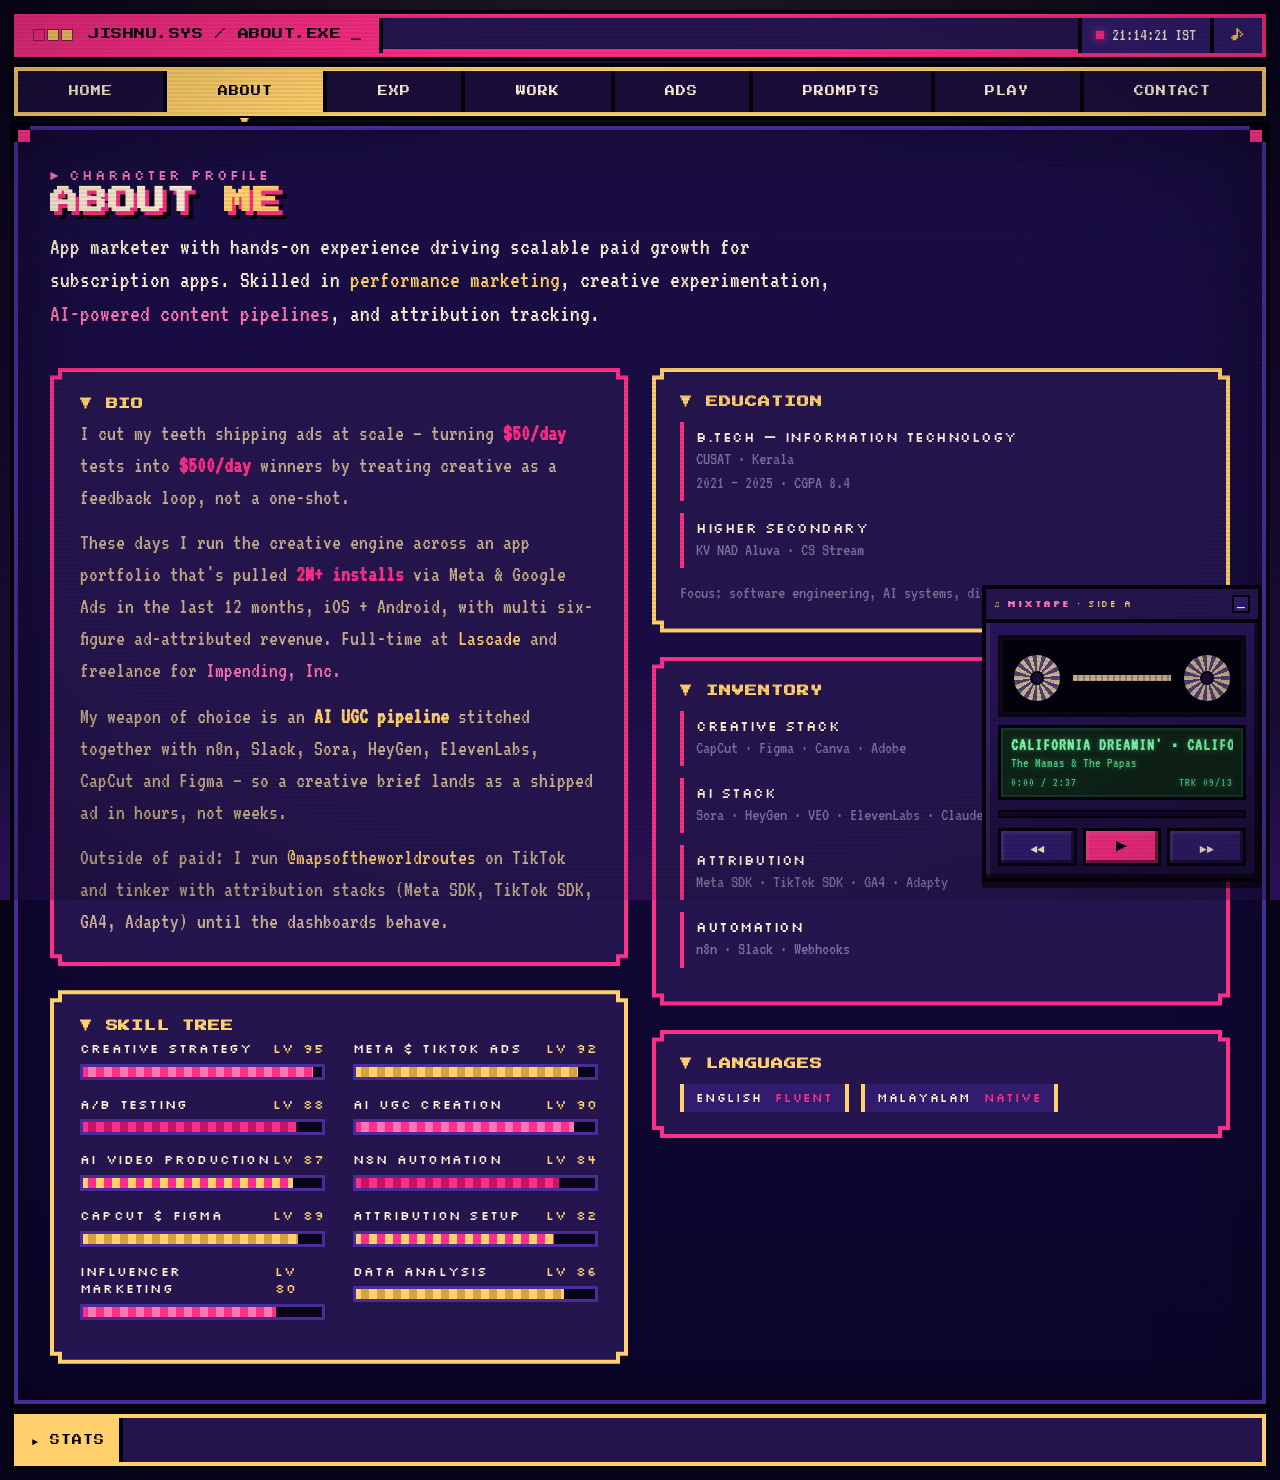
<file: about.html>
<!DOCTYPE html>
<html lang="en">
<head>
  <meta charset="UTF-8" />
  <meta name="viewport" content="width=device-width, initial-scale=1.0" />
  <title>JISHNU.SYS — Character Profile</title>
  <link rel="preconnect" href="https://fonts.googleapis.com" />
  <link rel="preconnect" href="https://fonts.gstatic.com" crossorigin />
  <link href="https://fonts.googleapis.com/css2?family=Press+Start+2P&family=VT323&family=Silkscreen:wght@400;700&display=swap" rel="stylesheet" />
  <link rel="icon" type="image/svg+xml" href="favicon.svg" />
  <link rel="apple-touch-icon" href="jishnudp-pixelart.png" />
  <link rel="stylesheet" href="style.css" />
</head>
<body>
  <div class="horizon"></div>

  <div class="app">
    <header class="topbar fadeup">
      <div class="topbar__title">
        <span class="dots">
          <span class="dot dot--g"></span>
          <span class="dot dot--y"></span>
          <span class="dot dot--c"></span>
        </span>
        JISHNU.SYS / ABOUT.EXE <span class="blink">_</span>
      </div>
      <div class="topbar__time">
        <span class="led"></span><span id="clock">--:--</span>
      </div>
      <button class="audio-toggle" id="audio-toggle" type="button" aria-label="Toggle audio" aria-pressed="false" title="Mute / unmute (M)">
        <span class="audio-toggle__on" aria-hidden="true">♪</span>
        <span class="audio-toggle__off" aria-hidden="true">×</span>
      </button>
      <button class="nav-toggle" id="nav-toggle" type="button" aria-label="Toggle navigation" aria-controls="primary-nav" aria-expanded="false"><span class="nav-toggle__cog" aria-hidden="true">⚙</span></button>
    </header>

    <nav class="nav fadeup fadeup--d1" id="primary-nav">
      <a href="index.html">HOME</a>
      <a href="about.html" class="is-active">ABOUT</a>
      <a href="experience.html">EXP</a>
      <a href="work.html">WORK</a>
      <a href="ads.html">ADS</a>
      <a href="templates.html">PROMPTS</a>
      <a href="play.html">PLAY</a>
      <a href="contact.html">CONTACT</a>
    </nav>

    <main class="screen fadeup fadeup--d2">
      <div class="container">

        <p class="eyebrow">► CHARACTER PROFILE</p>
        <h1 class="h-page">ABOUT <span>ME</span></h1>
        <p class="lede" style="max-width:780px; margin: 12px 0 36px;">
          App marketer with hands-on experience driving scalable paid growth for subscription
          apps. Skilled in <span style="color:var(--cyan)">performance marketing</span>,
          creative experimentation, <span style="color:var(--pink-bright)">AI-powered content pipelines</span>,
          and attribution tracking.
        </p>

        <div class="about-grid">

          <div class="about-bio fadeup fadeup--d2">
            <div class="pframe"><div class="pcard">
              <h3 class="h-card">▼ BIO</h3>
              <p class="body">
                I cut my teeth shipping ads at scale — turning <b style="color:var(--green)">$50/day</b>
                tests into <b style="color:var(--green)">$500/day</b> winners by treating creative as a
                feedback loop, not a one-shot.
              </p>
              <p class="body">
                These days I run the creative engine across an app portfolio that's pulled
                <b style="color:var(--green)">2M+ installs</b> via Meta &amp; Google Ads in the last
                12 months, iOS + Android, with multi six-figure ad-attributed revenue. Full-time at
                <span style="color:var(--cyan)">Lascade</span> and freelance for
                <span style="color:var(--pink-bright)">Impending, Inc.</span>
              </p>
              <p class="body">
                My weapon of choice is an <b style="color:var(--yellow)">AI UGC pipeline</b> stitched
                together with n8n, Slack, Sora, HeyGen, ElevenLabs, CapCut and Figma — so a creative
                brief lands as a shipped ad in hours, not weeks.
              </p>
              <p class="body">
                Outside of paid: I run <span style="color:var(--cyan)">@mapsoftheworldroutes</span> on
                TikTok and tinker with attribution stacks (Meta SDK, TikTok SDK, GA4, Adapty)
                until the dashboards behave.
              </p>
            </div></div>

            <div class="pframe pframe--cyan" style="margin-top:24px;"><div class="pcard">
              <h3 class="h-card" style="color:var(--cyan)">▼ SKILL TREE</h3>
              <div class="skills" id="skills">
                <div class="skill">
                  <div class="skill__head"><span class="skill__name">Creative Strategy</span><span class="skill__lv">LV 95</span></div>
                  <div class="skill__bar"><div class="skill__fill" data-lv="95"></div></div>
                </div>
                <div class="skill">
                  <div class="skill__head"><span class="skill__name">Meta &amp; TikTok Ads</span><span class="skill__lv">LV 92</span></div>
                  <div class="skill__bar skill__bar--cyan"><div class="skill__fill" data-lv="92"></div></div>
                </div>
                <div class="skill">
                  <div class="skill__head"><span class="skill__name">A/B Testing</span><span class="skill__lv">LV 88</span></div>
                  <div class="skill__bar skill__bar--green"><div class="skill__fill" data-lv="88"></div></div>
                </div>
                <div class="skill">
                  <div class="skill__head"><span class="skill__name">AI UGC Creation</span><span class="skill__lv">LV 90</span></div>
                  <div class="skill__bar"><div class="skill__fill" data-lv="90"></div></div>
                </div>
                <div class="skill">
                  <div class="skill__head"><span class="skill__name">AI Video Production</span><span class="skill__lv">LV 87</span></div>
                  <div class="skill__bar skill__bar--yellow"><div class="skill__fill" data-lv="87"></div></div>
                </div>
                <div class="skill">
                  <div class="skill__head"><span class="skill__name">n8n Automation</span><span class="skill__lv">LV 84</span></div>
                  <div class="skill__bar skill__bar--green"><div class="skill__fill" data-lv="84"></div></div>
                </div>
                <div class="skill">
                  <div class="skill__head"><span class="skill__name">Capcut &amp; Figma</span><span class="skill__lv">LV 89</span></div>
                  <div class="skill__bar skill__bar--cyan"><div class="skill__fill" data-lv="89"></div></div>
                </div>
                <div class="skill">
                  <div class="skill__head"><span class="skill__name">Attribution Setup</span><span class="skill__lv">LV 82</span></div>
                  <div class="skill__bar skill__bar--yellow"><div class="skill__fill" data-lv="82"></div></div>
                </div>
                <div class="skill">
                  <div class="skill__head"><span class="skill__name">Influencer Marketing</span><span class="skill__lv">LV 80</span></div>
                  <div class="skill__bar"><div class="skill__fill" data-lv="80"></div></div>
                </div>
                <div class="skill">
                  <div class="skill__head"><span class="skill__name">Data Analysis</span><span class="skill__lv">LV 86</span></div>
                  <div class="skill__bar skill__bar--cyan"><div class="skill__fill" data-lv="86"></div></div>
                </div>
              </div>
            </div></div>
          </div>

          <aside class="about-side">
            <div class="fadeup fadeup--d3">
              <div class="pframe pframe--yellow"><div class="pcard">
                <h3>▼ EDUCATION</h3>
                <div class="item">
                  <div class="item__t">B.Tech — Information Technology</div>
                  <div class="item__s">CUSAT · Kerala</div>
                  <div class="item__s">2021 – 2025 · CGPA 8.4</div>
                </div>
                <div class="item">
                  <div class="item__t">Higher Secondary</div>
                  <div class="item__s">KV NAD Aluva · CS Stream</div>
                </div>
                <p class="body" style="font-size:18px; color:var(--gray); margin-top:8px;">
                  Focus: software engineering, AI systems, digital marketing tech.
                </p>
              </div></div>
            </div>

            <div class="fadeup fadeup--d4" style="margin-top:24px;">
              <div class="pframe"><div class="pcard">
                <h3>▼ INVENTORY</h3>
                <div class="item">
                  <div class="item__t">Creative Stack</div>
                  <div class="item__s">CapCut · Figma · Canva · Adobe</div>
                </div>
                <div class="item">
                  <div class="item__t">AI Stack</div>
                  <div class="item__s">Sora · HeyGen · VEO · ElevenLabs · Claude · Runway</div>
                </div>
                <div class="item">
                  <div class="item__t">Attribution</div>
                  <div class="item__s">Meta SDK · TikTok SDK · GA4 · Adapty</div>
                </div>
                <div class="item">
                  <div class="item__t">Automation</div>
                  <div class="item__s">n8n · Slack · Webhooks</div>
                </div>
              </div></div>
            </div>

            <div class="fadeup fadeup--d5" style="margin-top:24px;">
              <div class="pframe pframe--green"><div class="pcard">
                <h3>▼ LANGUAGES</h3>
                <div class="langs">
                  <div class="lang">ENGLISH <span>FLUENT</span></div>
                  <div class="lang">MALAYALAM <span>NATIVE</span></div>
                </div>
              </div></div>
            </div>
          </aside>

        </div>
      </div>
    </main>

    <footer class="ticker fadeup fadeup--d3">
      <div class="ticker__label">► STATS</div>
      <div class="ticker__track">
        <div class="ticker__inner">
          <span>★</span> <b>CGPA 8.4 · CUSAT</b> <span>★</span> ENGLISH FLUENT · MALAYALAM NATIVE <span>★</span> <b>10+ SKILL TREES UNLOCKED</b> <span>★</span> AI VIDEO + ATTRIBUTION + AUTOMATION <span>★</span>
          <span>★</span> <b>CGPA 8.4 · CUSAT</b> <span>★</span> ENGLISH FLUENT · MALAYALAM NATIVE <span>★</span> <b>10+ SKILL TREES UNLOCKED</b> <span>★</span> AI VIDEO + ATTRIBUTION + AUTOMATION <span>★</span>
        </div>
      </div>
    </footer>
  </div>

  <script src="audio.js"></script>
  <script src="main.js"></script>
  <script src="music.js"></script>
</body>
</html>
</file>
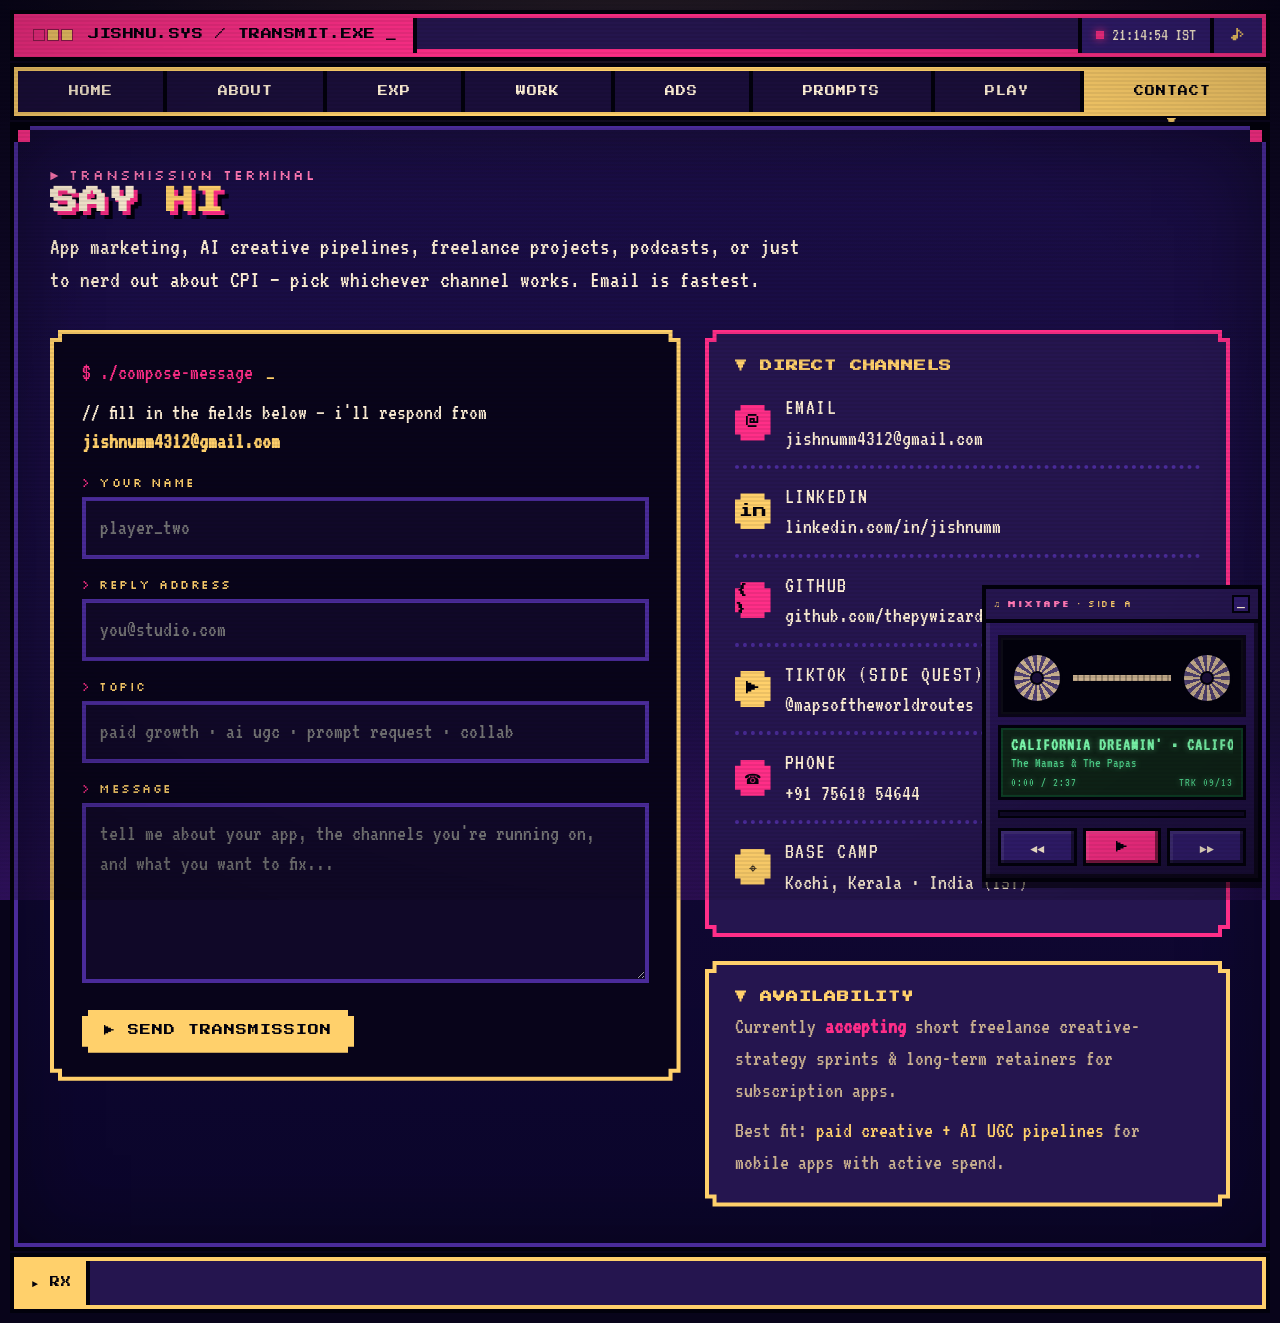
<file: contact.html>
<!DOCTYPE html>
<html lang="en">
<head>
  <meta charset="UTF-8" />
  <meta name="viewport" content="width=device-width, initial-scale=1.0" />
  <title>JISHNU.SYS — Send Transmission</title>
  <link rel="preconnect" href="https://fonts.googleapis.com" />
  <link rel="preconnect" href="https://fonts.gstatic.com" crossorigin />
  <link href="https://fonts.googleapis.com/css2?family=Press+Start+2P&family=VT323&family=Silkscreen:wght@400;700&display=swap" rel="stylesheet" />
  <link rel="icon" type="image/svg+xml" href="favicon.svg" />
  <link rel="apple-touch-icon" href="jishnudp-pixelart.png" />
  <link rel="stylesheet" href="style.css" />
</head>
<body>
  <div class="horizon"></div>

  <div class="app">
    <header class="topbar fadeup">
      <div class="topbar__title">
        <span class="dots">
          <span class="dot dot--g"></span>
          <span class="dot dot--y"></span>
          <span class="dot dot--c"></span>
        </span>
        JISHNU.SYS / TRANSMIT.EXE <span class="blink">_</span>
      </div>
      <div class="topbar__time">
        <span class="led"></span><span id="clock">--:--</span>
      </div>
      <button class="audio-toggle" id="audio-toggle" type="button" aria-label="Toggle audio" aria-pressed="false" title="Mute / unmute (M)">
        <span class="audio-toggle__on" aria-hidden="true">♪</span>
        <span class="audio-toggle__off" aria-hidden="true">×</span>
      </button>
      <button class="nav-toggle" id="nav-toggle" type="button" aria-label="Toggle navigation" aria-controls="primary-nav" aria-expanded="false"><span class="nav-toggle__cog" aria-hidden="true">⚙</span></button>
    </header>

    <nav class="nav fadeup fadeup--d1" id="primary-nav">
      <a href="index.html">HOME</a>
      <a href="about.html">ABOUT</a>
      <a href="experience.html">EXP</a>
      <a href="work.html">WORK</a>
      <a href="ads.html">ADS</a>
      <a href="templates.html">PROMPTS</a>
      <a href="play.html">PLAY</a>
      <a href="contact.html" class="is-active">CONTACT</a>
    </nav>

    <main class="screen fadeup fadeup--d2">
      <div class="container">

        <p class="eyebrow">► TRANSMISSION TERMINAL</p>
        <h1 class="h-page">SAY <span>HI</span></h1>
        <p class="lede" style="max-width:760px; margin: 12px 0 32px;">
          App marketing, AI creative pipelines, freelance projects, podcasts, or just
          to nerd out about CPI — pick whichever channel works. Email is fastest.
        </p>

        <div class="contact">

          <section class="terminal fadeup fadeup--d2">
            <div class="pframe pframe--cyan"><div class="pcard">
              <p class="term-line"><span class="prompt">$</span> ./compose-message <span class="cursor"></span></p>
              <p class="term-line"><span class="out">// fill in the fields below — i'll respond from <b style="color:var(--yellow)">jishnumm4312@gmail.com</b></span></p>

              <form id="contact-form" action="https://api.web3forms.com/submit" method="POST" style="margin-top:18px;">
                <input type="hidden" name="access_key" value="fadb9758-f507-4364-8113-19b4a326f406" />
                <input type="hidden" name="subject" value="New transmission from JISHNU.SYS" />
                <input type="hidden" name="from_name" value="JISHNU.SYS · Contact" />
                <input type="checkbox" name="botcheck" style="display:none" tabindex="-1" />

                <div class="field">
                  <label for="name">Your name</label>
                  <input id="name" name="name" type="text" required placeholder="player_two" />
                </div>
                <div class="field">
                  <label for="email">Reply address</label>
                  <input id="email" name="email" type="email" required placeholder="you@studio.com" />
                </div>
                <div class="field">
                  <label for="topic">Topic</label>
                  <input id="topic" name="topic" type="text" placeholder="paid growth · ai ugc · prompt request · collab" />
                </div>
                <div class="field">
                  <label for="msg">Message</label>
                  <textarea id="msg" name="message" rows="5" required placeholder="tell me about your app, the channels you're running on, and what you want to fix..."></textarea>
                </div>

                <div class="send-row">
                  <button class="pbtn" type="submit">▶ SEND TRANSMISSION</button>
                  <span class="send-status" id="send-status"></span>
                </div>
              </form>

              <div id="contact-success" hidden style="margin-top:18px;">
                <p class="term-line"><span class="prompt">$</span> <span class="out">message delivered.</span></p>
                <p class="term-line"><span class="prompt">$</span> <span class="out">awaiting response<span class="cursor"></span></span></p>
                <p style="font-family: var(--f-display); font-size: 14px; color: var(--gold); text-shadow: 3px 3px 0 var(--pink), 6px 6px 0 var(--black); letter-spacing: 1px; margin: 22px 0 14px;">★ TRANSMISSION SENT ★</p>
                <p class="body">i'll reply within <b style="color:var(--gold)">24h</b> from <b style="color:var(--cyan)">jishnumm4312@gmail.com</b> to the address you gave. check spam if you don't see it.</p>
                <p class="body" style="margin-top:10px; font-size:18px; color:var(--gray);">in a hurry? <a href="play.html" style="color:var(--gold);">play 5 rounds of snake</a> to unlock a 30-min audit slot.</p>
                <button type="button" class="pbtn pbtn--cyan" id="contact-reset" style="margin-top:20px;">▶ SEND ANOTHER</button>
              </div>
            </div></div>
          </section>

          <aside class="contact-info fadeup fadeup--d3">
            <div class="pframe"><div class="pcard">
              <h3 class="h-card">▼ DIRECT CHANNELS</h3>

              <div class="cinfo-row">
                <div class="cinfo-icon">@</div>
                <div class="cinfo-text">
                  <span class="label">Email</span>
                  <a href="mailto:jishnumm4312@gmail.com">jishnumm4312@gmail.com</a>
                </div>
              </div>

              <div class="cinfo-row">
                <div class="cinfo-icon cinfo-icon--cyan">in</div>
                <div class="cinfo-text">
                  <span class="label">LinkedIn</span>
                  <a href="https://linkedin.com/in/jishnumm" target="_blank" rel="noopener">linkedin.com/in/jishnumm</a>
                </div>
              </div>

              <div class="cinfo-row">
                <div class="cinfo-icon cinfo-icon--green">{ }</div>
                <div class="cinfo-text">
                  <span class="label">GitHub</span>
                  <a href="https://github.com/thepywizard" target="_blank" rel="noopener">github.com/thepywizard</a>
                </div>
              </div>

              <div class="cinfo-row">
                <div class="cinfo-icon cinfo-icon--yellow">▶</div>
                <div class="cinfo-text">
                  <span class="label">TikTok (Side Quest)</span>
                  <a href="https://www.tiktok.com/@mapsoftheworldroutes" target="_blank" rel="noopener">@mapsoftheworldroutes</a>
                </div>
              </div>

              <div class="cinfo-row">
                <div class="cinfo-icon">☎</div>
                <div class="cinfo-text">
                  <span class="label">Phone</span>
                  <a href="tel:+917561854644">+91 75618 54644</a>
                </div>
              </div>

              <div class="cinfo-row">
                <div class="cinfo-icon cinfo-icon--cyan">⌖</div>
                <div class="cinfo-text">
                  <span class="label">Base camp</span>
                  <span>Kochi, Kerala · India (IST)</span>
                </div>
              </div>
            </div></div>

            <div class="pframe pframe--yellow" style="margin-top:24px;"><div class="pcard">
              <h3 class="h-card" style="color:var(--yellow);">▼ AVAILABILITY</h3>
              <p class="body">Currently <b style="color:var(--green)">accepting</b> short freelance creative-strategy sprints &amp; long-term retainers for subscription apps.</p>
              <p class="body" style="margin-top:8px;">Best fit: <span style="color:var(--cyan)">paid creative + AI UGC pipelines</span> for mobile apps with active spend.</p>
            </div></div>
          </aside>

        </div>

      </div>
    </main>

    <footer class="ticker fadeup fadeup--d3">
      <div class="ticker__label">► RX</div>
      <div class="ticker__track">
        <div class="ticker__inner">
          <span>★</span> <b>jishnumm4312@gmail.com</b> <span>★</span> LINKEDIN /JISHNUMM <span>★</span> <b>GITHUB /THEPYWIZARD</b> <span>★</span> +91 75618 54644 <span>★</span> <b>OPEN FOR FREELANCE</b> <span>★</span> KOCHI · IST <span>★</span>
          <span>★</span> <b>jishnumm4312@gmail.com</b> <span>★</span> LINKEDIN /JISHNUMM <span>★</span> <b>GITHUB /THEPYWIZARD</b> <span>★</span> +91 75618 54644 <span>★</span> <b>OPEN FOR FREELANCE</b> <span>★</span>
        </div>
      </div>
    </footer>
  </div>

  <script src="audio.js"></script>
  <script src="main.js"></script>
  <script src="music.js"></script>
</body>
</html>
</file>
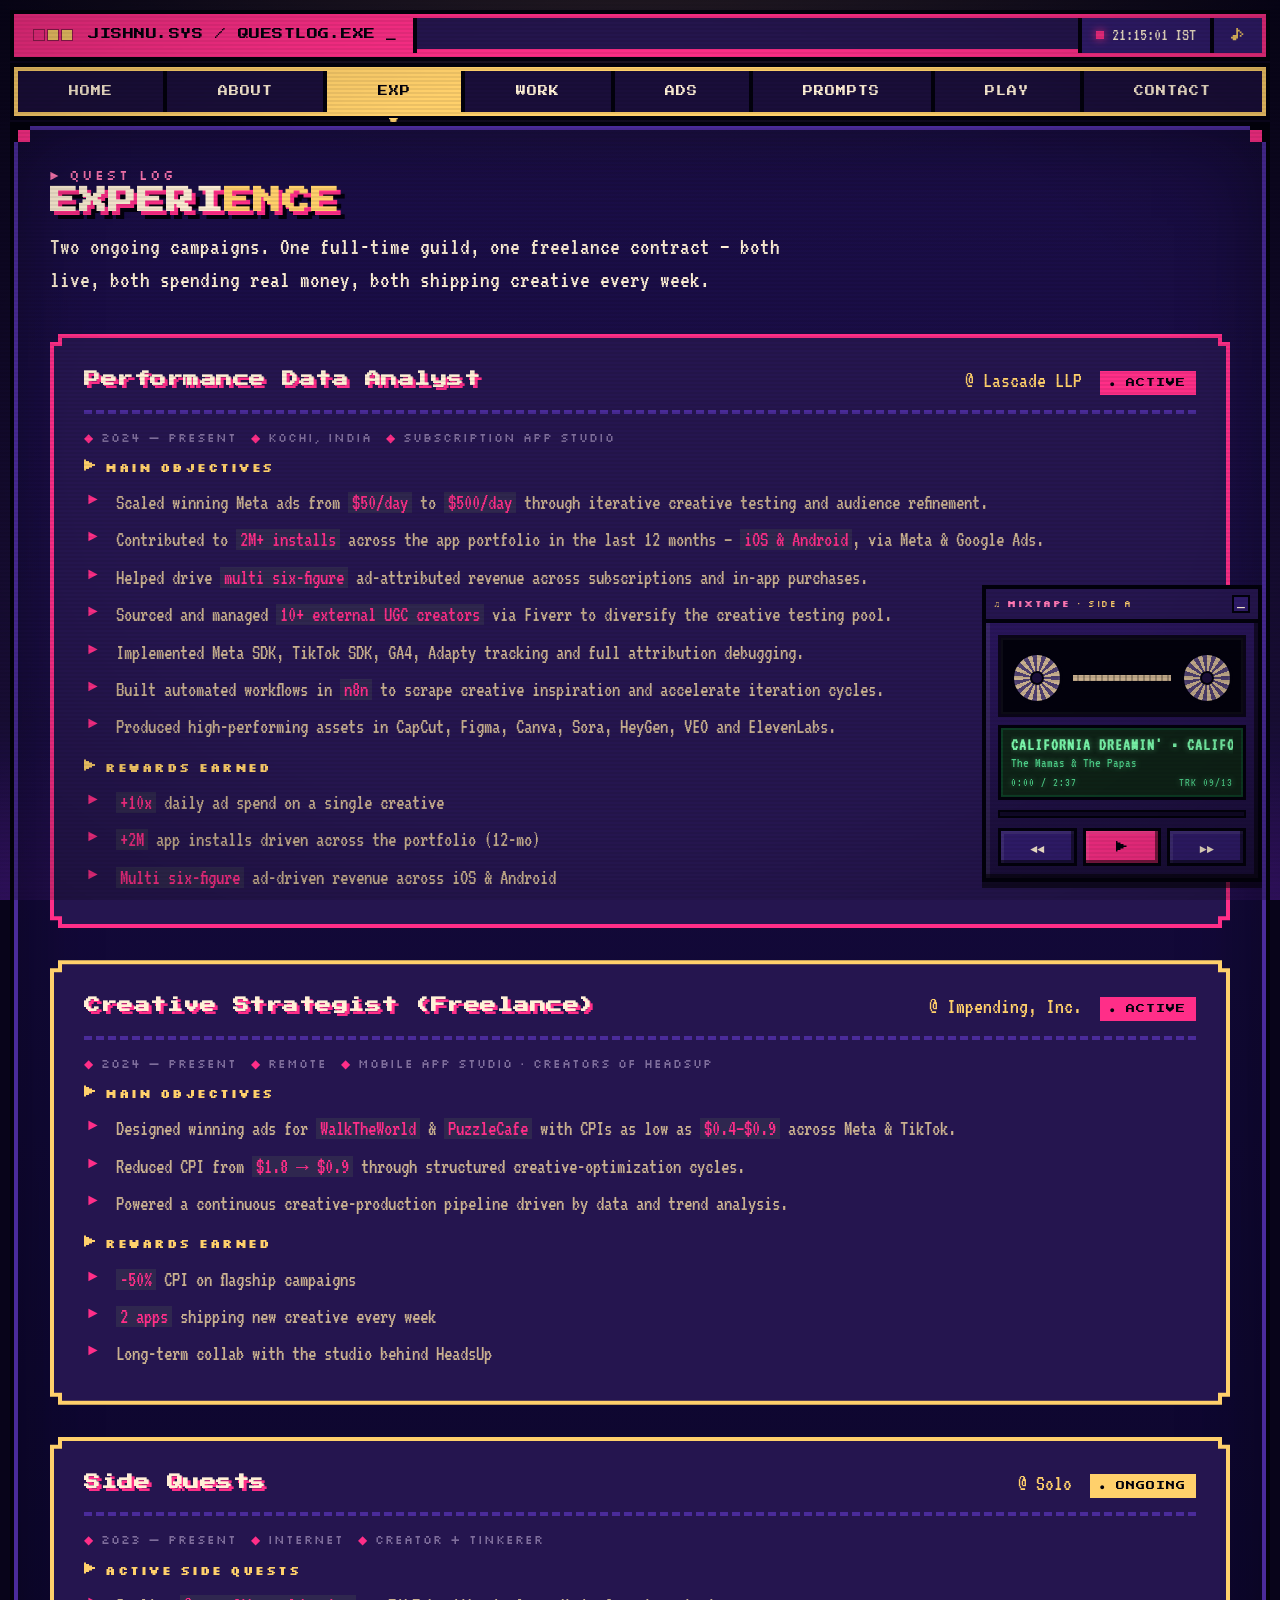
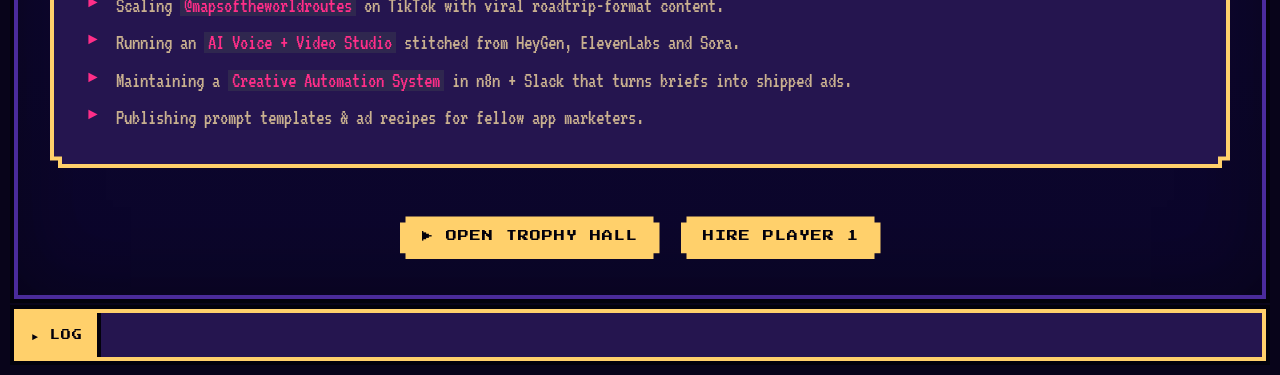
<file: experience.html>
<!DOCTYPE html>
<html lang="en">
<head>
  <meta charset="UTF-8" />
  <meta name="viewport" content="width=device-width, initial-scale=1.0" />
  <title>JISHNU.SYS — Quest Log</title>
  <link rel="preconnect" href="https://fonts.googleapis.com" />
  <link rel="preconnect" href="https://fonts.gstatic.com" crossorigin />
  <link href="https://fonts.googleapis.com/css2?family=Press+Start+2P&family=VT323&family=Silkscreen:wght@400;700&display=swap" rel="stylesheet" />
  <link rel="icon" type="image/svg+xml" href="favicon.svg" />
  <link rel="apple-touch-icon" href="jishnudp-pixelart.png" />
  <link rel="stylesheet" href="style.css" />
</head>
<body>
  <div class="horizon"></div>

  <div class="app">
    <header class="topbar fadeup">
      <div class="topbar__title">
        <span class="dots">
          <span class="dot dot--g"></span>
          <span class="dot dot--y"></span>
          <span class="dot dot--c"></span>
        </span>
        JISHNU.SYS / QUESTLOG.EXE <span class="blink">_</span>
      </div>
      <div class="topbar__time">
        <span class="led"></span><span id="clock">--:--</span>
      </div>
      <button class="audio-toggle" id="audio-toggle" type="button" aria-label="Toggle audio" aria-pressed="false" title="Mute / unmute (M)">
        <span class="audio-toggle__on" aria-hidden="true">♪</span>
        <span class="audio-toggle__off" aria-hidden="true">×</span>
      </button>
      <button class="nav-toggle" id="nav-toggle" type="button" aria-label="Toggle navigation" aria-controls="primary-nav" aria-expanded="false"><span class="nav-toggle__cog" aria-hidden="true">⚙</span></button>
    </header>

    <nav class="nav fadeup fadeup--d1" id="primary-nav">
      <a href="index.html">HOME</a>
      <a href="about.html">ABOUT</a>
      <a href="experience.html" class="is-active">EXP</a>
      <a href="work.html">WORK</a>
      <a href="ads.html">ADS</a>
      <a href="templates.html">PROMPTS</a>
      <a href="play.html">PLAY</a>
      <a href="contact.html">CONTACT</a>
    </nav>

    <main class="screen fadeup fadeup--d2">
      <div class="container">

        <p class="eyebrow">► QUEST LOG</p>
        <h1 class="h-page">EXPERI<span>ENCE</span></h1>
        <p class="lede" style="max-width:760px; margin: 12px 0 36px;">
          Two ongoing campaigns. One full-time guild, one freelance contract — both
          live, both spending real money, both shipping creative every week.
        </p>

        <div class="quests">

          <article class="quest fadeup fadeup--d2">
            <div class="pframe"><div class="pcard">
              <header class="quest__head">
                <h3 class="quest__role">Performance Data Analyst</h3>
                <span class="quest__org">@ Lascade LLP</span>
                <span class="quest__status">● ACTIVE</span>
              </header>
              <div class="quest__meta">
                <span>2024 — Present</span>
                <span>Kochi, India</span>
                <span>Subscription App Studio</span>
              </div>

              <h4 class="quest__sub">▶ Main objectives</h4>
              <ul class="objs">
                <li>Scaled winning Meta ads from <b>$50/day</b> to <b>$500/day</b> through iterative creative testing and audience refinement.</li>
                <li>Contributed to <b>2M+ installs</b> across the app portfolio in the last 12 months — <b>iOS &amp; Android</b>, via Meta &amp; Google Ads.</li>
                <li>Helped drive <b>multi six-figure</b> ad-attributed revenue across subscriptions and in-app purchases.</li>
                <li>Sourced and managed <b>10+ external UGC creators</b> via Fiverr to diversify the creative testing pool.</li>
                <li>Implemented Meta SDK, TikTok SDK, GA4, Adapty tracking and full attribution debugging.</li>
                <li>Built automated workflows in <b>n8n</b> to scrape creative inspiration and accelerate iteration cycles.</li>
                <li>Produced high-performing assets in CapCut, Figma, Canva, Sora, HeyGen, VEO and ElevenLabs.</li>
              </ul>

              <h4 class="quest__sub">▶ Rewards earned</h4>
              <ul class="objs">
                <li><b>+10x</b> daily ad spend on a single creative</li>
                <li><b>+2M</b> app installs driven across the portfolio (12-mo)</li>
                <li><b>Multi six-figure</b> ad-driven revenue across iOS &amp; Android</li>
              </ul>
            </div></div>
          </article>

          <article class="quest fadeup fadeup--d3">
            <div class="pframe pframe--cyan"><div class="pcard">
              <header class="quest__head">
                <h3 class="quest__role">Creative Strategist (Freelance)</h3>
                <span class="quest__org">@ Impending, Inc.</span>
                <span class="quest__status">● ACTIVE</span>
              </header>
              <div class="quest__meta">
                <span>2024 — Present</span>
                <span>Remote</span>
                <span>Mobile App Studio · Creators of HeadsUp</span>
              </div>

              <h4 class="quest__sub">▶ Main objectives</h4>
              <ul class="objs">
                <li>Designed winning ads for <b>WalkTheWorld</b> &amp; <b>PuzzleCafe</b> with CPIs as low as <b>$0.4–$0.9</b> across Meta &amp; TikTok.</li>
                <li>Reduced CPI from <b>$1.8 → $0.9</b> through structured creative-optimization cycles.</li>
                <li>Powered a continuous creative-production pipeline driven by data and trend analysis.</li>
              </ul>

              <h4 class="quest__sub">▶ Rewards earned</h4>
              <ul class="objs">
                <li><b>-50%</b> CPI on flagship campaigns</li>
                <li><b>2 apps</b> shipping new creative every week</li>
                <li>Long-term collab with the studio behind HeadsUp</li>
              </ul>
            </div></div>
          </article>

          <article class="quest fadeup fadeup--d4">
            <div class="pframe pframe--yellow"><div class="pcard">
              <header class="quest__head">
                <h3 class="quest__role">Side Quests</h3>
                <span class="quest__org">@ Solo</span>
                <span class="quest__status quest__status--done">● ONGOING</span>
              </header>
              <div class="quest__meta">
                <span>2023 — Present</span>
                <span>Internet</span>
                <span>Creator + Tinkerer</span>
              </div>

              <h4 class="quest__sub">▶ Active side quests</h4>
              <ul class="objs">
                <li>Scaling <b>@mapsoftheworldroutes</b> on TikTok with viral roadtrip-format content.</li>
                <li>Running an <b>AI Voice + Video Studio</b> stitched from HeyGen, ElevenLabs and Sora.</li>
                <li>Maintaining a <b>Creative Automation System</b> in n8n + Slack that turns briefs into shipped ads.</li>
                <li>Publishing prompt templates &amp; ad recipes for fellow app marketers.</li>
              </ul>
            </div></div>
          </article>

        </div>

        <div style="margin-top:48px; text-align:center;">
          <a href="work.html" class="pbtn">▶ OPEN TROPHY HALL</a>
          <a href="contact.html" class="pbtn pbtn--cyan" style="margin-left:12px;">HIRE PLAYER 1</a>
        </div>
      </div>
    </main>

    <footer class="ticker fadeup fadeup--d3">
      <div class="ticker__label">► LOG</div>
      <div class="ticker__track">
        <div class="ticker__inner">
          <span>★</span> <b>LASCADE LLP</b> · 2024 — PRESENT <span>★</span> IMPENDING INC. · 2024 — PRESENT <span>★</span> <b>2M+ INSTALLS · 12 MO</b> <span>★</span> META + GOOGLE ADS · iOS + ANDROID <span>★</span> <b>$50 → $500/DAY SCALE</b> <span>★</span> 10+ UGC CREATORS MANAGED <span>★</span>
          <span>★</span> <b>LASCADE LLP</b> · 2024 — PRESENT <span>★</span> IMPENDING INC. · 2024 — PRESENT <span>★</span> <b>$50 → $500/DAY SCALE</b> <span>★</span> CPI $1.8 → $0.9 <span>★</span> <b>10+ UGC CREATORS MANAGED</b> <span>★</span>
        </div>
      </div>
    </footer>
  </div>

  <script src="audio.js"></script>
  <script src="main.js"></script>
  <script src="music.js"></script>
</body>
</html>
</file>
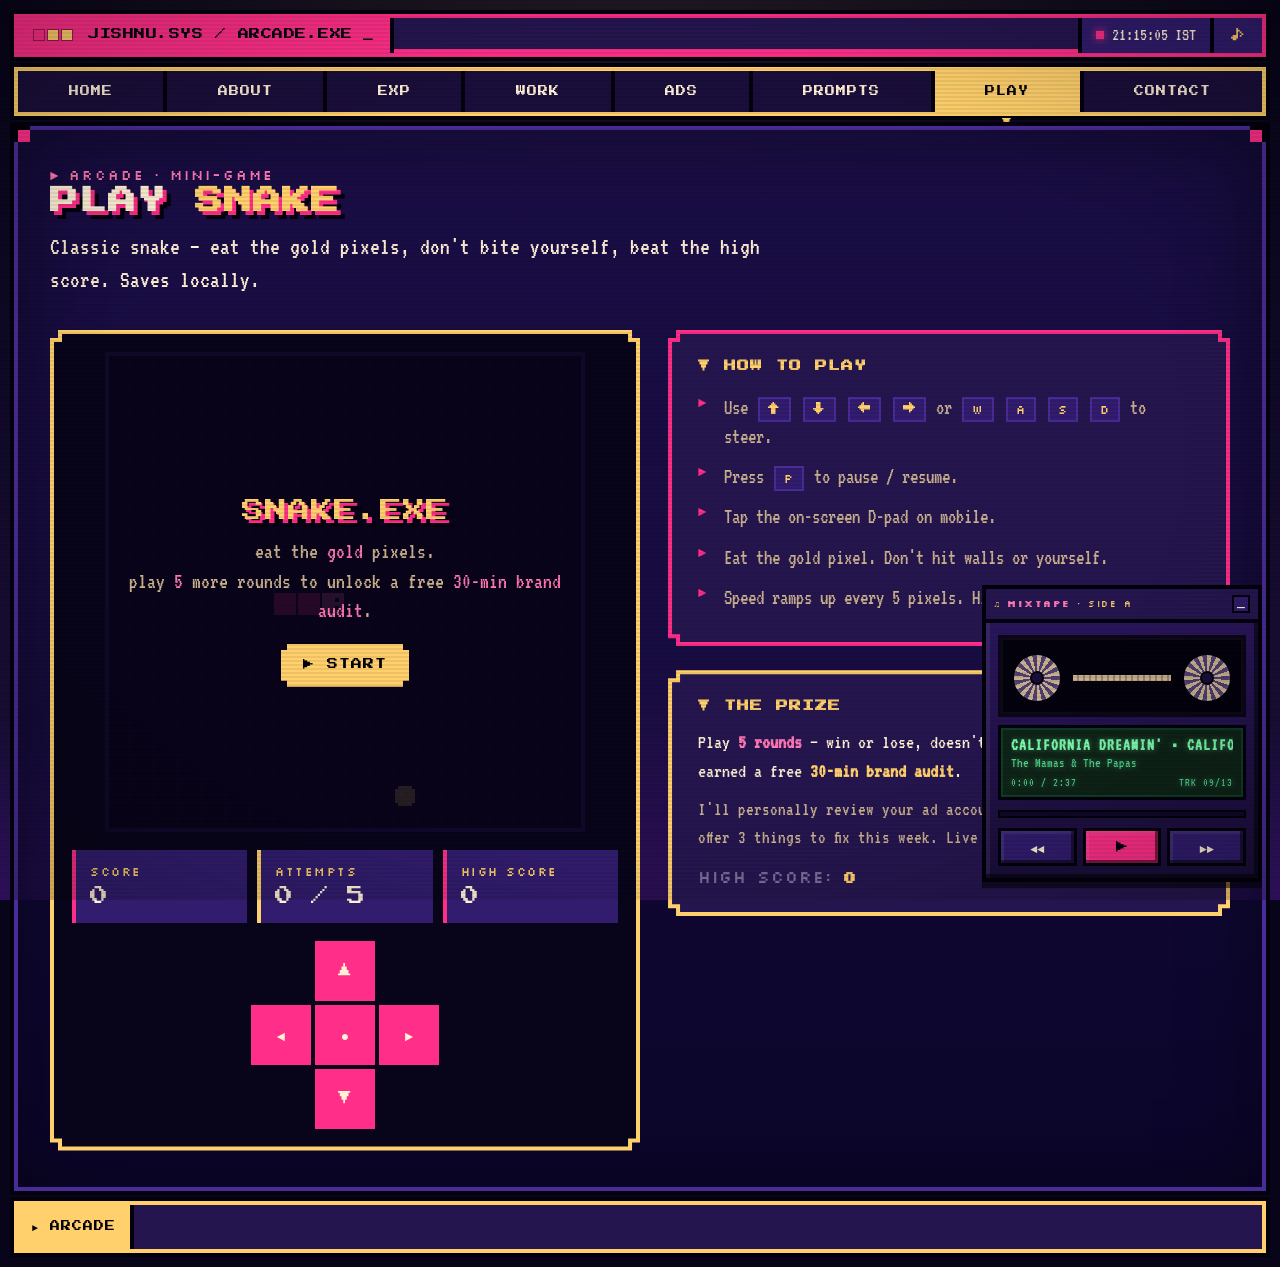
<file: play.html>
<!DOCTYPE html>
<html lang="en">
<head>
  <meta charset="UTF-8" />
  <meta name="viewport" content="width=device-width, initial-scale=1.0" />
  <title>JISHNU.SYS — Arcade</title>
  <link rel="preconnect" href="https://fonts.googleapis.com" />
  <link rel="preconnect" href="https://fonts.gstatic.com" crossorigin />
  <link href="https://fonts.googleapis.com/css2?family=Press+Start+2P&family=VT323&family=Silkscreen:wght@400;700&display=swap" rel="stylesheet" />
  <link rel="icon" type="image/svg+xml" href="favicon.svg" />
  <link rel="apple-touch-icon" href="jishnudp-pixelart.png" />
  <link rel="stylesheet" href="style.css" />
</head>
<body>
  <div class="horizon"></div>

  <div class="app">
    <header class="topbar fadeup">
      <div class="topbar__title">
        <span class="dots">
          <span class="dot dot--g"></span>
          <span class="dot dot--y"></span>
          <span class="dot dot--c"></span>
        </span>
        JISHNU.SYS / ARCADE.EXE <span class="blink">_</span>
      </div>
      <div class="topbar__time">
        <span class="led"></span><span id="clock">--:--</span>
      </div>
      <button class="audio-toggle" id="audio-toggle" type="button" aria-label="Toggle audio" aria-pressed="false" title="Mute / unmute (M)">
        <span class="audio-toggle__on" aria-hidden="true">♪</span>
        <span class="audio-toggle__off" aria-hidden="true">×</span>
      </button>
      <button class="nav-toggle" id="nav-toggle" type="button" aria-label="Toggle navigation" aria-controls="primary-nav" aria-expanded="false"><span class="nav-toggle__cog" aria-hidden="true">⚙</span></button>
    </header>

    <nav class="nav fadeup fadeup--d1" id="primary-nav">
      <a href="index.html">HOME</a>
      <a href="about.html">ABOUT</a>
      <a href="experience.html">EXP</a>
      <a href="work.html">WORK</a>
      <a href="ads.html">ADS</a>
      <a href="templates.html">PROMPTS</a>
      <a href="play.html" class="is-active">PLAY</a>
      <a href="contact.html">CONTACT</a>
    </nav>

    <main class="screen fadeup fadeup--d2">
      <div class="container">

        <p class="eyebrow">► ARCADE · MINI-GAME</p>
        <h1 class="h-page">PLAY <span>SNAKE</span></h1>
        <p class="lede" style="max-width:760px; margin: 12px 0 32px;">
          Classic snake — eat the gold pixels, don't bite yourself, beat the high
          score. Saves locally.
        </p>

        <div class="play">

          <section class="cabinet fadeup fadeup--d2">
            <div class="pframe pframe--yellow"><div class="pcard">
              <div class="cabinet__screen" id="cabinet">
                <canvas id="snake-canvas" width="400" height="400"></canvas>

                <div class="cabinet__overlay" id="overlay-start">
                  <div>
                    <div class="cabinet__title">SNAKE.EXE</div>
                    <p class="cabinet__sub" id="start-msg">eat the <b>gold</b> pixels.<br/>play <b>5 rounds</b> to unlock a free <b>30-min brand audit</b>.</p>
                    <div class="cabinet__cta">
                      <button class="pbtn" id="btn-start">▶ START</button>
                    </div>
                  </div>
                </div>

                <div class="cabinet__overlay is-hidden" id="overlay-pause">
                  <div>
                    <div class="cabinet__title">PAUSED</div>
                    <p class="cabinet__sub">press <b>P</b> or tap RESUME</p>
                    <div class="cabinet__cta">
                      <button class="pbtn pbtn--cyan" id="btn-resume">RESUME</button>
                    </div>
                  </div>
                </div>

                <div class="cabinet__overlay is-hidden" id="overlay-over">
                  <div>
                    <div class="cabinet__title">GAME OVER</div>
                    <div class="cabinet__finalscore" id="final-score">SCORE: 0</div>
                    <p class="cabinet__sub" id="final-msg">try again, marketer.</p>
                    <div class="cabinet__cta">
                      <button class="pbtn" id="btn-claim" hidden>★ CLAIM AUDIT</button>
                      <button class="pbtn pbtn--cyan" id="btn-retry">▶ RETRY</button>
                    </div>
                  </div>
                </div>
              </div>

              <div class="scoreboard">
                <div class="scoreboard__cell">
                  <div class="scoreboard__k">SCORE</div>
                  <div class="scoreboard__v" id="score">0</div>
                </div>
                <div class="scoreboard__cell scoreboard__cell--g">
                  <div class="scoreboard__k">ATTEMPTS</div>
                  <div class="scoreboard__v" id="attempts">0 / 5</div>
                </div>
                <div class="scoreboard__cell">
                  <div class="scoreboard__k">HIGH SCORE</div>
                  <div class="scoreboard__v" id="hiscore">0</div>
                </div>
              </div>

              <div class="unlock-badge" id="unlock-badge">
                <div class="unlock-badge__text">
                  ★ AUDIT UNLOCKED
                  <small>30-min brand audit · ready to claim</small>
                </div>
                <button type="button" class="unlock-badge__btn" id="unlock-badge-btn">CLAIM ►</button>
              </div>

              <div class="dpad" aria-label="Direction pad">
                <button class="dpad__up"    data-dir="up"    aria-label="Up">▲</button>
                <button class="dpad__left"  data-dir="left"  aria-label="Left">◄</button>
                <button class="dpad__mid">●</button>
                <button class="dpad__right" data-dir="right" aria-label="Right">►</button>
                <button class="dpad__down"  data-dir="down"  aria-label="Down">▼</button>
              </div>
            </div></div>
          </section>

          <aside class="howto fadeup fadeup--d3">
            <div class="pframe"><div class="pcard">
              <h3>▼ HOW TO PLAY</h3>
              <ul>
                <li>Use <kbd>↑</kbd> <kbd>↓</kbd> <kbd>←</kbd> <kbd>→</kbd> or <kbd>W</kbd> <kbd>A</kbd> <kbd>S</kbd> <kbd>D</kbd> to steer.</li>
                <li>Press <kbd>P</kbd> to pause / resume.</li>
                <li>Tap the on-screen D-pad on mobile.</li>
                <li>Eat the gold pixel. Don't hit walls or yourself.</li>
                <li>Speed ramps up every 5 pixels. High score saves locally.</li>
              </ul>
            </div></div>

            <div class="pframe pframe--yellow" style="margin-top:24px;"><div class="pcard">
              <h3 style="color:var(--gold);">▼ THE PRIZE</h3>
              <p class="body" style="font-size:20px; color:var(--paper);">
                Play <b style="color:var(--pink-bright)">5 rounds</b> — win or lose, doesn't matter —
                and you've earned a free <b style="color:var(--gold)">30-min brand audit</b>.
              </p>
              <p class="body" style="margin-top:10px; color:var(--paper-dim); font-size:19px;">
                I'll personally review your ad account, creative library, and offer 3
                things to fix this week. Live on a call.
              </p>
              <p class="body" style="margin-top:12px; color:var(--gray); font-size:17px; font-family: var(--f-pixel); letter-spacing: 1px; text-transform: uppercase;">
                High score: <b style="color:var(--gold)" id="hiscore-2">0</b>
              </p>
            </div></div>
          </aside>

        </div>

      </div>
    </main>

    <footer class="ticker fadeup fadeup--d3">
      <div class="ticker__label">► ARCADE</div>
      <div class="ticker__track">
        <div class="ticker__inner">
          <span>★</span> <b>SNAKE.EXE LOADED</b> <span>★</span> EAT GOLD · AVOID WALLS <span>★</span> <b>USE WASD OR ARROWS</b> <span>★</span> P TO PAUSE <span>★</span> <b>HIGH SCORE SAVED LOCALLY</b> <span>★</span>
          <span>★</span> <b>SNAKE.EXE LOADED</b> <span>★</span> EAT GOLD · AVOID WALLS <span>★</span> <b>USE WASD OR ARROWS</b> <span>★</span> P TO PAUSE <span>★</span> <b>HIGH SCORE SAVED LOCALLY</b> <span>★</span>
        </div>
      </div>
    </footer>
  </div>

  <!-- Prize-claim modal ─────────────────────────────── -->
  <div class="modal" id="prize-modal" aria-hidden="true" role="dialog" aria-labelledby="prize-title">
    <div class="modal__backdrop" data-close></div>
    <div class="modal__panel">
      <div class="pframe pframe--yellow"><div class="pcard">
        <button type="button" class="modal__x" data-close aria-label="Close">✕</button>

        <header class="modal__head">
          <p class="eyebrow">★ EFFORT REWARDED · <span id="prize-attempts-show">5</span> ROUNDS PLAYED ★</p>
          <h2 class="modal__title" id="prize-title">PICK A TIME</h2>
        </header>
        <p class="modal__lede">
          i appreciate the effort — grab any slot below and i'll see you on a free
          <b>30-min audit</b> of your brand &amp; ad creative.
        </p>

        <div class="cal-inline" id="my-cal-inline-30min-audit"></div>

        <p class="body" style="margin-top:14px; color:var(--gray); font-size:18px; text-align:center;">
          calendar not loading? <a id="cal-fallback" href="https://cal.com/jishnumm/30min-audit" target="_blank" rel="noopener" style="color:var(--gold)">open in a new tab ►</a>
        </p>
        <div class="cabinet__cta" style="margin-top:14px; justify-content:center;">
          <button type="button" class="pbtn pbtn--cyan" data-close>BACK TO GAME</button>
        </div>

      </div></div>
    </div>
  </div>

  <!-- Cal.com embed bootloader (loads embed.js lazily on first Cal() call) -->
  <script>
    (function (C, A, L) { let p = function (a, ar) { a.q.push(ar); }; let d = C.document; C.Cal = C.Cal || function () { let cal = C.Cal; let ar = arguments; if (!cal.loaded) { cal.ns = {}; cal.q = cal.q || []; d.head.appendChild(d.createElement("script")).src = A; cal.loaded = true; } if (ar[0] === L) { const api = function () { p(api, arguments); }; const namespace = ar[1]; api.q = api.q || []; if(typeof namespace === "string"){cal.ns[namespace] = cal.ns[namespace] || api;p(cal.ns[namespace], ar);p(cal, ["initNamespace", namespace]);} else p(cal, ar); return;} p(cal, ar); }; })(window, "https://app.cal.com/embed/embed.js", "init");
  </script>

  <script src="audio.js"></script>
  <script src="main.js"></script>
  <script src="snake.js"></script>
  <script src="music.js"></script>
</body>
</html>
</file>
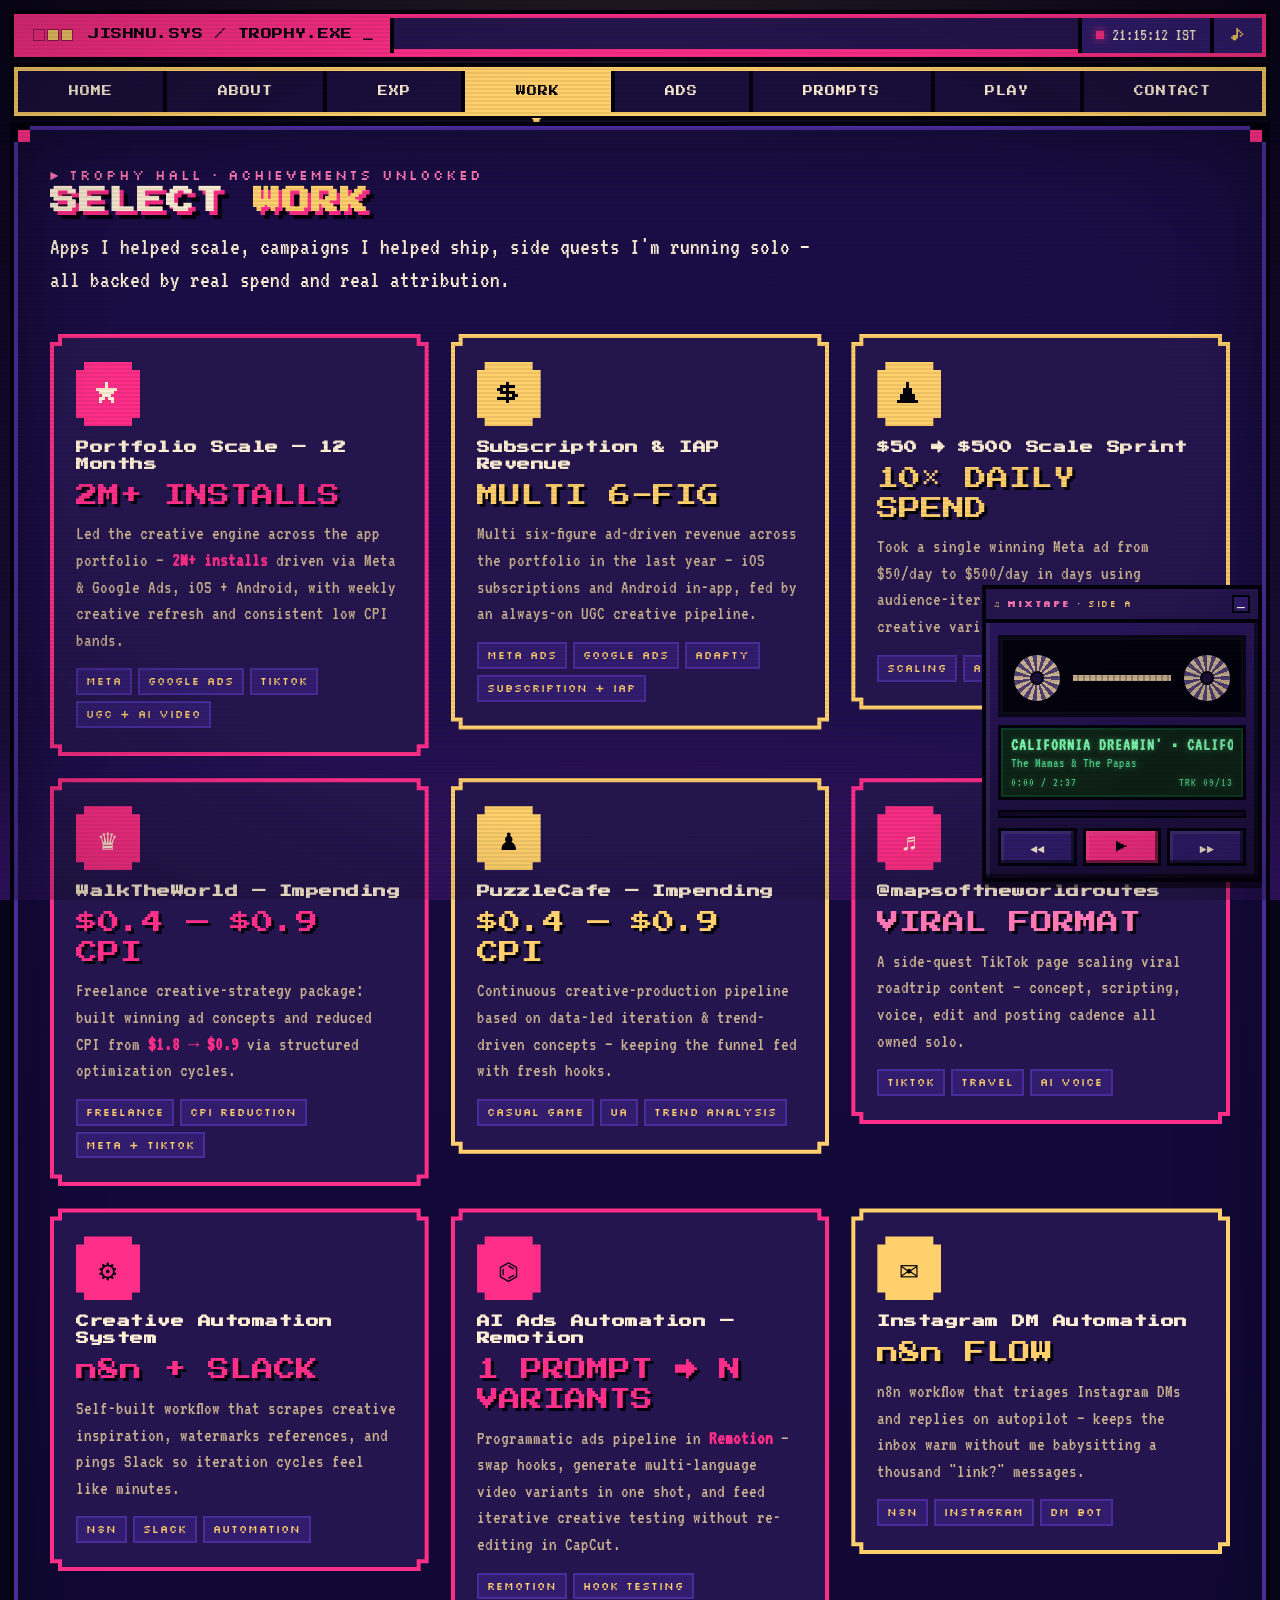
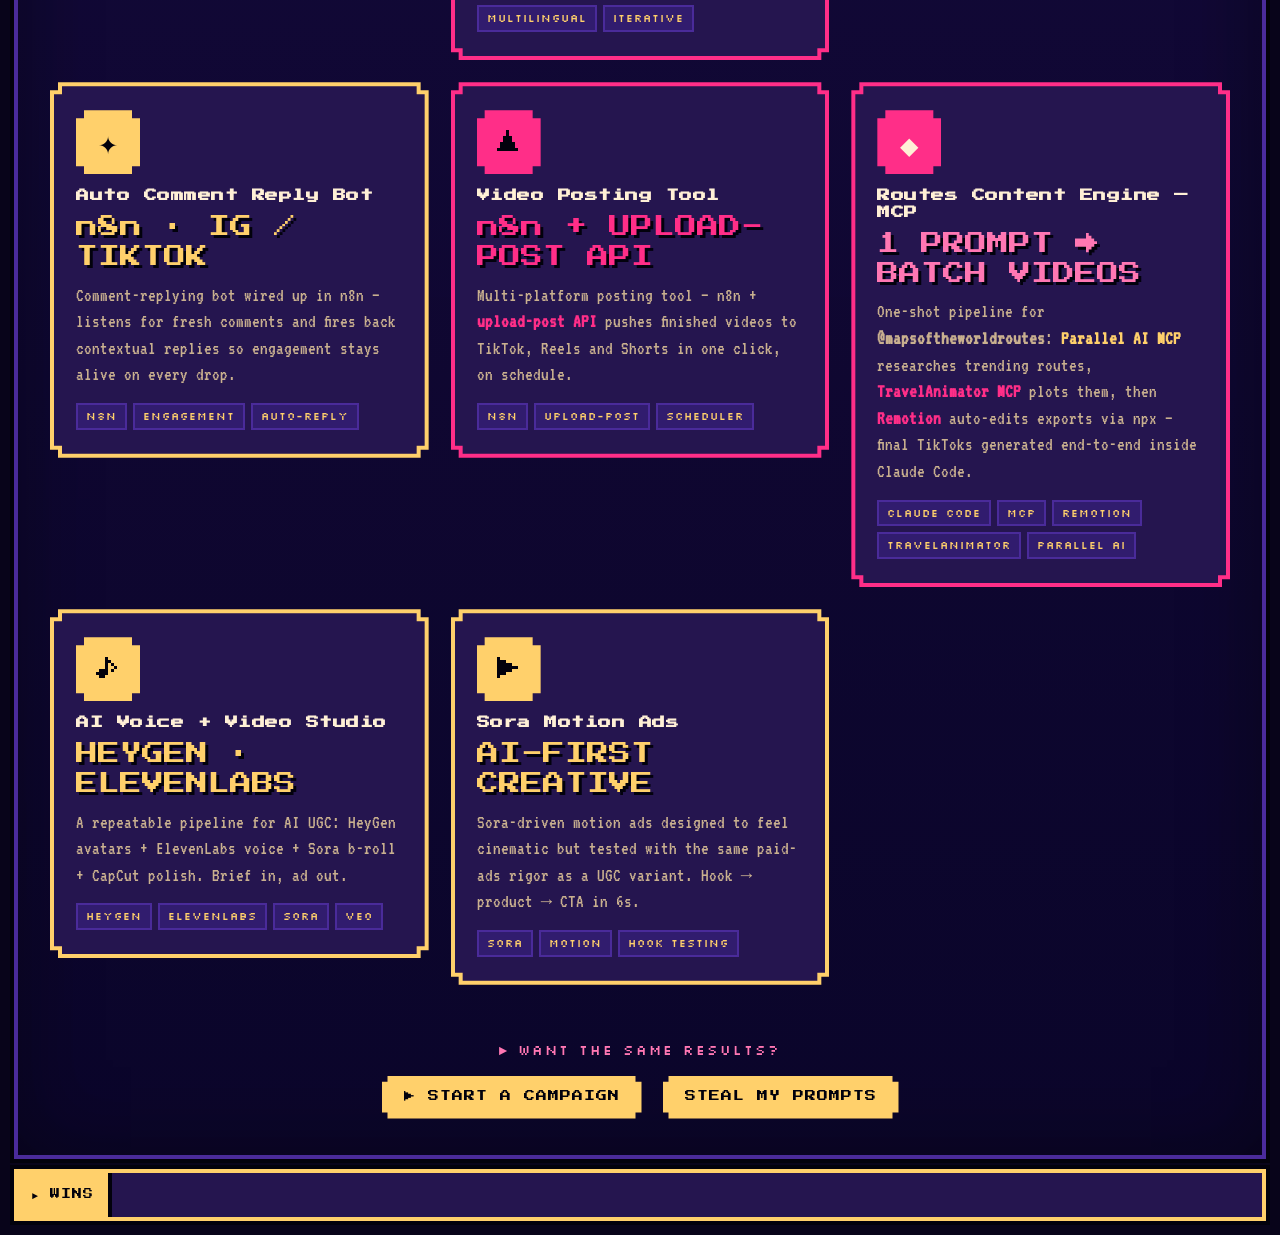
<file: work.html>
<!DOCTYPE html>
<html lang="en">
<head>
  <meta charset="UTF-8" />
  <meta name="viewport" content="width=device-width, initial-scale=1.0" />
  <title>JISHNU.SYS — Trophy Hall</title>
  <link rel="preconnect" href="https://fonts.googleapis.com" />
  <link rel="preconnect" href="https://fonts.gstatic.com" crossorigin />
  <link href="https://fonts.googleapis.com/css2?family=Press+Start+2P&family=VT323&family=Silkscreen:wght@400;700&display=swap" rel="stylesheet" />
  <link rel="icon" type="image/svg+xml" href="favicon.svg" />
  <link rel="apple-touch-icon" href="jishnudp-pixelart.png" />
  <link rel="stylesheet" href="style.css" />
</head>
<body>
  <div class="horizon"></div>

  <div class="app">
    <header class="topbar fadeup">
      <div class="topbar__title">
        <span class="dots">
          <span class="dot dot--g"></span>
          <span class="dot dot--y"></span>
          <span class="dot dot--c"></span>
        </span>
        JISHNU.SYS / TROPHY.EXE <span class="blink">_</span>
      </div>
      <div class="topbar__time">
        <span class="led"></span><span id="clock">--:--</span>
      </div>
      <button class="audio-toggle" id="audio-toggle" type="button" aria-label="Toggle audio" aria-pressed="false" title="Mute / unmute (M)">
        <span class="audio-toggle__on" aria-hidden="true">♪</span>
        <span class="audio-toggle__off" aria-hidden="true">×</span>
      </button>
      <button class="nav-toggle" id="nav-toggle" type="button" aria-label="Toggle navigation" aria-controls="primary-nav" aria-expanded="false"><span class="nav-toggle__cog" aria-hidden="true">⚙</span></button>
    </header>

    <nav class="nav fadeup fadeup--d1" id="primary-nav">
      <a href="index.html">HOME</a>
      <a href="about.html">ABOUT</a>
      <a href="experience.html">EXP</a>
      <a href="work.html" class="is-active">WORK</a>
      <a href="ads.html">ADS</a>
      <a href="templates.html">PROMPTS</a>
      <a href="play.html">PLAY</a>
      <a href="contact.html">CONTACT</a>
    </nav>

    <main class="screen fadeup fadeup--d2">
      <div class="container">

        <p class="eyebrow">► TROPHY HALL · ACHIEVEMENTS UNLOCKED</p>
        <h1 class="h-page">SELECT <span>WORK</span></h1>
        <p class="lede" style="max-width:760px; margin: 12px 0 36px;">
          Apps I helped scale, campaigns I helped ship, side quests I'm running solo —
          all backed by real spend and real attribution.
        </p>

        <section class="trophies">

          <article class="trophy fadeup fadeup--d2">
            <div class="pframe"><div class="pcard">
              <div class="trophy__icon trophy__icon--pink">★</div>
              <h3 class="trophy__title">Portfolio Scale — 12 Months</h3>
              <div class="trophy__metric">2M+ INSTALLS</div>
              <p class="trophy__desc">
                Led the creative engine across the app portfolio — <b style="color:var(--green)">2M+ installs</b> driven via Meta &amp; Google Ads, iOS + Android, with weekly creative refresh and consistent low CPI bands.
              </p>
              <div class="trophy__tags">
                <span class="trophy__tag">Meta</span>
                <span class="trophy__tag">Google Ads</span>
                <span class="trophy__tag">TikTok</span>
                <span class="trophy__tag">UGC + AI Video</span>
              </div>
            </div></div>
          </article>

          <article class="trophy trophy--alt fadeup fadeup--d3">
            <div class="pframe pframe--cyan"><div class="pcard">
              <div class="trophy__icon trophy__icon--cyan">$</div>
              <h3 class="trophy__title">Subscription &amp; IAP Revenue</h3>
              <div class="trophy__metric">MULTI 6-FIG</div>
              <p class="trophy__desc">
                Multi six-figure ad-driven revenue across the portfolio in the last year — iOS subscriptions and Android in-app, fed by an always-on UGC creative pipeline.
              </p>
              <div class="trophy__tags">
                <span class="trophy__tag">Meta Ads</span>
                <span class="trophy__tag">Google Ads</span>
                <span class="trophy__tag">Adapty</span>
                <span class="trophy__tag">Subscription + IAP</span>
              </div>
            </div></div>
          </article>

          <article class="trophy trophy--gold fadeup fadeup--d4">
            <div class="pframe pframe--yellow"><div class="pcard">
              <div class="trophy__icon">▲</div>
              <h3 class="trophy__title">$50 → $500 Scale Sprint</h3>
              <div class="trophy__metric">10× DAILY SPEND</div>
              <p class="trophy__desc">
                Took a single winning Meta ad from $50/day to $500/day in days using audience-iteration loops &amp; controlled creative variants.
              </p>
              <div class="trophy__tags">
                <span class="trophy__tag">Scaling</span>
                <span class="trophy__tag">A/B Testing</span>
                <span class="trophy__tag">Audience</span>
              </div>
            </div></div>
          </article>

          <article class="trophy fadeup fadeup--d2">
            <div class="pframe"><div class="pcard">
              <div class="trophy__icon trophy__icon--pink">♛</div>
              <h3 class="trophy__title">WalkTheWorld — Impending</h3>
              <div class="trophy__metric">$0.4 — $0.9 CPI</div>
              <p class="trophy__desc">
                Freelance creative-strategy package: built winning ad concepts and reduced CPI from <b style="color:var(--green)">$1.8 → $0.9</b> via structured optimization cycles.
              </p>
              <div class="trophy__tags">
                <span class="trophy__tag">Freelance</span>
                <span class="trophy__tag">CPI Reduction</span>
                <span class="trophy__tag">Meta + TikTok</span>
              </div>
            </div></div>
          </article>

          <article class="trophy trophy--alt fadeup fadeup--d3">
            <div class="pframe pframe--cyan"><div class="pcard">
              <div class="trophy__icon trophy__icon--cyan">♟</div>
              <h3 class="trophy__title">PuzzleCafe — Impending</h3>
              <div class="trophy__metric">$0.4 — $0.9 CPI</div>
              <p class="trophy__desc">
                Continuous creative-production pipeline based on data-led iteration &amp; trend-driven concepts — keeping the funnel fed with fresh hooks.
              </p>
              <div class="trophy__tags">
                <span class="trophy__tag">Casual Game</span>
                <span class="trophy__tag">UA</span>
                <span class="trophy__tag">Trend Analysis</span>
              </div>
            </div></div>
          </article>

          <article class="trophy trophy--hot fadeup fadeup--d4">
            <div class="pframe"><div class="pcard">
              <div class="trophy__icon trophy__icon--pink">♬</div>
              <h3 class="trophy__title">@mapsoftheworldroutes</h3>
              <div class="trophy__metric">VIRAL FORMAT</div>
              <p class="trophy__desc">
                A side-quest TikTok page scaling viral roadtrip content — concept, scripting, voice, edit and posting cadence all owned solo.
              </p>
              <div class="trophy__tags">
                <span class="trophy__tag">TikTok</span>
                <span class="trophy__tag">Travel</span>
                <span class="trophy__tag">AI Voice</span>
              </div>
            </div></div>
          </article>

          <article class="trophy fadeup fadeup--d2">
            <div class="pframe pframe--green"><div class="pcard">
              <div class="trophy__icon trophy__icon--green">⚙</div>
              <h3 class="trophy__title">Creative Automation System</h3>
              <div class="trophy__metric">n8n + SLACK</div>
              <p class="trophy__desc">
                Self-built workflow that scrapes creative inspiration, watermarks references, and pings Slack so iteration cycles feel like minutes.
              </p>
              <div class="trophy__tags">
                <span class="trophy__tag">n8n</span>
                <span class="trophy__tag">Slack</span>
                <span class="trophy__tag">Automation</span>
              </div>
            </div></div>
          </article>

          <article class="trophy fadeup fadeup--d3">
            <div class="pframe pframe--green"><div class="pcard">
              <div class="trophy__icon trophy__icon--green">⌬</div>
              <h3 class="trophy__title">AI Ads Automation — Remotion</h3>
              <div class="trophy__metric">1 PROMPT → N VARIANTS</div>
              <p class="trophy__desc">
                Programmatic ads pipeline in <b style="color:var(--green)">Remotion</b> — swap hooks, generate multi-language video variants in one shot, and feed iterative creative testing without re-editing in CapCut.
              </p>
              <div class="trophy__tags">
                <span class="trophy__tag">Remotion</span>
                <span class="trophy__tag">Hook Testing</span>
                <span class="trophy__tag">Multilingual</span>
                <span class="trophy__tag">Iterative</span>
              </div>
            </div></div>
          </article>

          <article class="trophy trophy--alt fadeup fadeup--d4">
            <div class="pframe pframe--cyan"><div class="pcard">
              <div class="trophy__icon trophy__icon--cyan">✉</div>
              <h3 class="trophy__title">Instagram DM Automation</h3>
              <div class="trophy__metric">n8n FLOW</div>
              <p class="trophy__desc">
                n8n workflow that triages Instagram DMs and replies on autopilot — keeps the inbox warm without me babysitting a thousand "link?" messages.
              </p>
              <div class="trophy__tags">
                <span class="trophy__tag">n8n</span>
                <span class="trophy__tag">Instagram</span>
                <span class="trophy__tag">DM Bot</span>
              </div>
            </div></div>
          </article>

          <article class="trophy trophy--gold fadeup fadeup--d2">
            <div class="pframe pframe--yellow"><div class="pcard">
              <div class="trophy__icon">✦</div>
              <h3 class="trophy__title">Auto Comment Reply Bot</h3>
              <div class="trophy__metric">n8n · IG / TIKTOK</div>
              <p class="trophy__desc">
                Comment-replying bot wired up in n8n — listens for fresh comments and fires back contextual replies so engagement stays alive on every drop.
              </p>
              <div class="trophy__tags">
                <span class="trophy__tag">n8n</span>
                <span class="trophy__tag">Engagement</span>
                <span class="trophy__tag">Auto-Reply</span>
              </div>
            </div></div>
          </article>

          <article class="trophy fadeup fadeup--d3">
            <div class="pframe pframe--green"><div class="pcard">
              <div class="trophy__icon trophy__icon--green">▲</div>
              <h3 class="trophy__title">Video Posting Tool</h3>
              <div class="trophy__metric">n8n + UPLOAD-POST API</div>
              <p class="trophy__desc">
                Multi-platform posting tool — n8n + <b style="color:var(--green)">upload-post API</b> pushes finished videos to TikTok, Reels and Shorts in one click, on schedule.
              </p>
              <div class="trophy__tags">
                <span class="trophy__tag">n8n</span>
                <span class="trophy__tag">Upload-Post</span>
                <span class="trophy__tag">Scheduler</span>
              </div>
            </div></div>
          </article>

          <article class="trophy trophy--hot fadeup fadeup--d4">
            <div class="pframe"><div class="pcard">
              <div class="trophy__icon trophy__icon--pink">◆</div>
              <h3 class="trophy__title">Routes Content Engine — MCP</h3>
              <div class="trophy__metric">1 PROMPT → BATCH VIDEOS</div>
              <p class="trophy__desc">
                One-shot pipeline for <b>@mapsoftheworldroutes</b>: <b style="color:var(--cyan)">Parallel AI MCP</b> researches trending routes, <b style="color:var(--pink)">TravelAnimator MCP</b> plots them, then <b style="color:var(--green)">Remotion</b> auto-edits exports via npx — final TikToks generated end-to-end inside Claude Code.
              </p>
              <div class="trophy__tags">
                <span class="trophy__tag">Claude Code</span>
                <span class="trophy__tag">MCP</span>
                <span class="trophy__tag">Remotion</span>
                <span class="trophy__tag">TravelAnimator</span>
                <span class="trophy__tag">Parallel AI</span>
              </div>
            </div></div>
          </article>

          <article class="trophy trophy--gold fadeup fadeup--d3">
            <div class="pframe pframe--yellow"><div class="pcard">
              <div class="trophy__icon">♪</div>
              <h3 class="trophy__title">AI Voice + Video Studio</h3>
              <div class="trophy__metric">HEYGEN · ELEVENLABS</div>
              <p class="trophy__desc">
                A repeatable pipeline for AI UGC: HeyGen avatars + ElevenLabs voice + Sora b-roll + CapCut polish. Brief in, ad out.
              </p>
              <div class="trophy__tags">
                <span class="trophy__tag">HeyGen</span>
                <span class="trophy__tag">ElevenLabs</span>
                <span class="trophy__tag">Sora</span>
                <span class="trophy__tag">VEO</span>
              </div>
            </div></div>
          </article>

          <article class="trophy trophy--alt fadeup fadeup--d4">
            <div class="pframe pframe--cyan"><div class="pcard">
              <div class="trophy__icon trophy__icon--cyan">▶</div>
              <h3 class="trophy__title">Sora Motion Ads</h3>
              <div class="trophy__metric">AI-FIRST CREATIVE</div>
              <p class="trophy__desc">
                Sora-driven motion ads designed to feel cinematic but tested with the same paid-ads rigor as a UGC variant. Hook → product → CTA in 6s.
              </p>
              <div class="trophy__tags">
                <span class="trophy__tag">Sora</span>
                <span class="trophy__tag">Motion</span>
                <span class="trophy__tag">Hook Testing</span>
              </div>
            </div></div>
          </article>

        </section>

        <div style="margin-top:56px; text-align:center;">
          <p class="eyebrow" style="margin-bottom:16px;">► WANT THE SAME RESULTS?</p>
          <a href="contact.html" class="pbtn">▶ START A CAMPAIGN</a>
          <a href="templates.html" class="pbtn pbtn--cyan" style="margin-left:12px;">STEAL MY PROMPTS</a>
        </div>

      </div>
    </main>

    <footer class="ticker fadeup fadeup--d3">
      <div class="ticker__label">► WINS</div>
      <div class="ticker__track">
        <div class="ticker__inner">
          <span>★</span> <b>2M+ INSTALLS DRIVEN</b> <span>★</span> MULTI 6-FIG REVENUE <span>★</span> <b>iOS + ANDROID PORTFOLIO</b> <span>★</span> META · GOOGLE ADS · TIKTOK <span>★</span> <b>10× DAILY SPEND SCALE</b> <span>★</span> @MAPSOFTHEWORLDROUTES <span>★</span> <b>REMOTION ADS PIPELINE</b> <span>★</span> n8n DM + COMMENT BOTS <span>★</span> <b>MCP ROUTES ENGINE</b> <span>★</span>
          <span>★</span> <b>2M+ INSTALLS DRIVEN</b> <span>★</span> MULTI 6-FIG REVENUE <span>★</span> <b>iOS + ANDROID PORTFOLIO</b> <span>★</span> META · GOOGLE ADS · TIKTOK <span>★</span> <b>10× DAILY SPEND SCALE</b> <span>★</span> @MAPSOFTHEWORLDROUTES <span>★</span>
        </div>
      </div>
    </footer>
  </div>

  <script src="audio.js"></script>
  <script src="main.js"></script>
  <script src="music.js"></script>
</body>
</html>
</file>
<file: style.css>
/* =========================================================
   JISHNU.SYS  —  RETRO PIXEL PORTFOLIO
   16-bit synthwave / arcade RPG aesthetic
   ========================================================= */

/* ── RESET ─────────────────────────────────────────────── */
*, *::before, *::after { margin: 0; padding: 0; box-sizing: border-box; }
html, body { width: 100%; }
img { display: block; max-width: 100%; image-rendering: pixelated; image-rendering: crisp-edges; }
a { color: inherit; text-decoration: none; }
button { font: inherit; color: inherit; background: none; border: none; cursor: pointer; }
input, textarea { font: inherit; color: inherit; background: none; border: none; outline: none; }
ul { list-style: none; }

/* ── TOKENS ────────────────────────────────────────────── */
:root {
  /* dark plum backdrop */
  --bg-void:   #08041a;
  --bg-deep:   #100828;
  --bg-mid:    #1a0e3a;
  --bg-panel:  #25154f;
  --bg-panel2: #311c6e;
  --bg-line:   #4a2b9a;

  /* TWO accents — hot pink + warm gold */
  --pink:        #ff2e88;
  --pink-bright: #ff77b3;
  --pink-deep:   #c71565;
  --gold:        #ffd06b;
  --gold-bright: #ffe49a;
  --gold-deep:   #d4a23e;

  /* aliases — old var names resolve to the two accents */
  --cyan:        var(--gold);
  --cyan-deep:   var(--gold-deep);
  --green:       var(--pink);
  --green-deep:  var(--pink-deep);
  --yellow:      var(--gold);
  --orange:      var(--pink);
  --red:         var(--pink);

  /* paper & ink */
  --paper:     #fff0d6;
  --paper-dim: #c9b08f;
  --gray:      #7f6e9c;
  --gray-dim:  #4e3f70;
  --black:     #02010c;

  /* type */
  --f-display: 'Press Start 2P', 'VT323', monospace;
  --f-pixel:   'Silkscreen', 'Press Start 2P', monospace;
  --f-mono:    'VT323', 'Courier New', monospace;

  /* size */
  --pix: 4px;
  --maxw: 1180px;
}

/* ── BACKGROUND LAYERS ─────────────────────────────────── */
html { background: var(--bg-void); }

body {
  font-family: var(--f-mono);
  font-size: 22px;
  line-height: 1.35;
  color: var(--paper);
  min-height: 100vh;
  position: relative;
  overflow-x: hidden;
  /* horizon glow */
  background:
    radial-gradient(ellipse 120% 60% at 50% 110%, rgba(255,46,136,0.28), transparent 60%),
    radial-gradient(ellipse 90% 50% at 50% -10%, rgba(255,208,107,0.14), transparent 60%),
    linear-gradient(180deg, #08041a 0%, #100828 40%, #1a0e3a 80%, #2a1170 100%);
  background-attachment: fixed;
  cursor: url("data:image/svg+xml;utf8,<svg xmlns='http://www.w3.org/2000/svg' width='24' height='24' viewBox='0 0 24 24' shape-rendering='crispEdges'><rect x='2' y='2' width='2' height='2' fill='%23fff0d6'/><rect x='4' y='4' width='2' height='2' fill='%23fff0d6'/><rect x='6' y='6' width='2' height='2' fill='%23fff0d6'/><rect x='8' y='8' width='2' height='2' fill='%23fff0d6'/><rect x='10' y='10' width='2' height='2' fill='%23fff0d6'/><rect x='4' y='2' width='2' height='2' fill='%23ff2e88'/><rect x='6' y='4' width='2' height='2' fill='%23ff2e88'/><rect x='2' y='4' width='2' height='2' fill='%23ffd06b'/></svg>") 4 4, auto;
}

/* drifting starfield */
body::before {
  content: '';
  position: fixed; inset: 0;
  background-image:
    radial-gradient(1px 1px at 17% 22%, var(--paper) 50%, transparent 50%),
    radial-gradient(1px 1px at 64% 78%, var(--cyan) 50%, transparent 50%),
    radial-gradient(2px 2px at 88% 12%, var(--paper) 50%, transparent 50%),
    radial-gradient(1px 1px at 41% 55%, var(--pink-bright) 50%, transparent 50%),
    radial-gradient(1px 1px at 76% 32%, var(--paper) 50%, transparent 50%),
    radial-gradient(1px 1px at 12% 76%, var(--green) 50%, transparent 50%),
    radial-gradient(2px 2px at 30% 12%, var(--paper-dim) 50%, transparent 50%),
    radial-gradient(1px 1px at 55% 90%, var(--cyan) 50%, transparent 50%);
  background-size: 360px 360px;
  pointer-events: none;
  z-index: -2;
  animation: starscroll 80s linear infinite;
  opacity: 0.85;
}

@keyframes starscroll {
  from { background-position: 0 0; }
  to   { background-position: 0 360px; }
}

/* CRT scanline overlay (static, no flicker) */
body::after {
  content: '';
  position: fixed; inset: 0;
  background:
    repeating-linear-gradient(0deg,
      transparent 0,
      transparent 2px,
      rgba(0,0,0,0.16) 2px,
      rgba(0,0,0,0.16) 4px),
    radial-gradient(ellipse at center, transparent 60%, rgba(0,0,0,0.5) 100%);
  pointer-events: none;
  z-index: 9999;
  mix-blend-mode: multiply;
  opacity: 0.45;
}

/* a faint grid floor visible at the bottom of every page */
.horizon {
  position: fixed;
  left: 0; right: 0; bottom: 0;
  height: 240px;
  background:
    linear-gradient(180deg, transparent 0%, rgba(255,46,136,0.10) 60%, rgba(255,208,107,0.18) 100%),
    repeating-linear-gradient(90deg, transparent 0 calc(5% - 2px), rgba(255,208,107,0.50) calc(5% - 2px) 5%),
    repeating-linear-gradient(0deg,  transparent 0 calc(20% - 2px), rgba(255,46,136,0.55) calc(20% - 2px) 20%);
  -webkit-mask-image: linear-gradient(180deg, transparent 0%, #000 60%);
          mask-image: linear-gradient(180deg, transparent 0%, #000 60%);
  transform: perspective(400px) rotateX(60deg);
  transform-origin: bottom center;
  pointer-events: none;
  z-index: -1;
  opacity: 0.55;
}

/* ── LAYOUT ────────────────────────────────────────────── */
.app {
  display: flex;
  flex-direction: column;
  min-height: 100vh;
  padding: 18px;
  gap: 18px;
}

.container {
  width: 100%;
  max-width: var(--maxw);
  margin: 0 auto;
}

/* ── TOPBAR / WINDOW CHROME ────────────────────────────── */
.topbar {
  display: flex;
  align-items: stretch;
  background: var(--bg-panel);
  box-shadow:
    0 -4px 0 0 var(--pink) inset,
    0 0 0 4px var(--pink),
    0 0 0 8px var(--black),
    8px 8px 0 0 var(--black);
}

.topbar__title {
  display: flex;
  align-items: center;
  gap: 10px;
  padding: 10px 16px;
  background: var(--pink);
  color: var(--black);
  font-family: var(--f-display);
  font-size: 11px;
  letter-spacing: 0.5px;
  border-right: 4px solid var(--black);
}

.topbar__title .dots { display: flex; gap: 4px; margin-right: 6px; }
.topbar__title .dot {
  width: 10px; height: 10px;
  background: var(--black);
  box-shadow: 0 0 0 1px rgba(0,0,0,0.4);
}
.topbar__title .dot--g { background: var(--green); }
.topbar__title .dot--y { background: var(--yellow); }
.topbar__title .dot--c { background: var(--cyan); }

.topbar__title .blink { animation: blink 1.1s steps(2) infinite; }

.topbar__time {
  margin-left: auto;
  display: flex;
  align-items: center;
  padding: 0 14px;
  font-family: var(--f-mono);
  font-size: 18px;
  color: var(--paper);
  border-left: 4px solid var(--black);
  background: var(--bg-panel2);
}

.topbar__time .led {
  width: 8px; height: 8px;
  background: var(--green);
  margin-right: 8px;
  box-shadow: 0 0 8px var(--green);
  animation: pulse 1.5s ease-in-out infinite;
}

@keyframes pulse {
  0%, 100% { transform: scale(1); opacity: 1; }
  50%      { transform: scale(1.4); opacity: 0.6; }
}
@keyframes blink {
  0%, 49% { opacity: 1; }
  50%, 100% { opacity: 0; }
}

/* ── AUDIO TOGGLE (mute) ───────────────────────────────── */
.audio-toggle {
  flex: none;
  width: 52px;
  background: var(--bg-panel2);
  color: var(--gold);
  font-family: var(--f-display);
  font-size: 14px;
  border-left: 4px solid var(--black);
  cursor: pointer;
  display: grid;
  place-items: center;
  position: relative;
  transition: background 0.12s steps(2), color 0.12s steps(2);
}
.audio-toggle:hover { background: var(--gold); color: var(--black); }
.audio-toggle__off { display: none; font-size: 18px; }
:root.is-muted .audio-toggle { background: var(--bg-mid); color: var(--gray); }
:root.is-muted .audio-toggle:hover { color: var(--paper); }
:root.is-muted .audio-toggle__on  { display: none; }
:root.is-muted .audio-toggle__off { display: inline; }

@media (max-width: 540px) {
  .audio-toggle { width: 44px; font-size: 12px; }
  .audio-toggle__off { font-size: 16px; }
  .nav-toggle__cog { font-size: 18px; text-shadow: 1px 1px 0 var(--gold); }
}

/* ── NAV TOGGLE (retro settings panel) ───────────────────── */
.nav-toggle {
  display: none;
  flex: none;
  width: 64px;
  background: var(--pink);
  border-left: 4px solid var(--black);
  position: relative;
  cursor: pointer;
  padding: 0;
  align-self: stretch;
  overflow: hidden;
  font-family: var(--f-mono);
  color: var(--black);
}
.nav-toggle__cog {
  position: absolute;
  inset: 0;
  display: flex;
  align-items: center;
  justify-content: center;
  font-size: 22px;
  line-height: 1;
  text-shadow: 2px 2px 0 var(--gold);
  transition: transform 0.25s steps(4);
}
.nav-toggle:hover { background: var(--gold); }
.nav-toggle:hover .nav-toggle__cog { text-shadow: 2px 2px 0 var(--pink); }
.nav-toggle.is-open { background: var(--cyan); }
.nav-toggle.is-open .nav-toggle__cog { transform: rotate(90deg); text-shadow: 2px 2px 0 var(--black); }

/* ── NAV ───────────────────────────────────────────────── */
.nav {
  display: flex;
  flex-wrap: wrap;
  gap: 0;
  background: var(--bg-mid);
  box-shadow:
    0 0 0 4px var(--gold),
    0 0 0 8px var(--black),
    8px 8px 0 0 var(--black);
}

.nav a {
  flex: 1 1 auto;
  min-width: 100px;
  padding: 14px 12px;
  font-family: var(--f-display);
  font-size: 10px;
  letter-spacing: 1px;
  color: var(--paper);
  text-align: center;
  border-right: 4px solid var(--black);
  background: var(--bg-mid);
  transition: background 0.12s steps(2), color 0.12s steps(2);
  position: relative;
}
.nav a:last-child { border-right: none; }
.nav a:hover {
  background: var(--bg-panel2);
  color: var(--gold);
}
.nav a:hover::before { content: '►'; position: absolute; left: 6px; color: var(--gold); animation: blink 0.8s steps(2) infinite; }
.nav a.is-active {
  background: var(--gold);
  color: var(--black);
}
.nav a.is-active::before {
  content: '▼';
  position: absolute; left: 50%; bottom: -4px;
  transform: translate(-50%, 100%);
  color: var(--gold);
  font-size: 10px;
}

/* ── SCREEN / MAIN ─────────────────────────────────────── */
.screen {
  flex: 1;
  background: linear-gradient(180deg, rgba(38,20,102,0.55), rgba(13,6,51,0.65));
  padding: 36px 24px;
  position: relative;
  box-shadow:
    0 0 0 4px var(--bg-line),
    0 0 0 8px var(--black),
    8px 8px 0 0 var(--black),
    inset 0 0 80px rgba(0,0,0,0.4);
}

.screen::before, .screen::after {
  content: '';
  position: absolute;
  width: 16px; height: 16px;
  background: var(--pink);
  z-index: 1;
}
.screen::before { top: -4px; left: -4px; box-shadow: 4px 4px 0 0 var(--black) inset; }
.screen::after  { top: -4px; right: -4px; box-shadow: -4px 4px 0 0 var(--black) inset; }

/* ── TICKER / FOOTER ───────────────────────────────────── */
.ticker {
  background: var(--bg-panel);
  box-shadow:
    0 0 0 4px var(--yellow),
    0 0 0 8px var(--black),
    8px 8px 0 0 var(--black);
  overflow: hidden;
  height: 44px;
  display: flex;
  align-items: center;
}

.ticker__label {
  flex: none;
  padding: 0 14px;
  height: 100%;
  display: flex;
  align-items: center;
  background: var(--yellow);
  color: var(--black);
  font-family: var(--f-display);
  font-size: 10px;
  letter-spacing: 1px;
  border-right: 4px solid var(--black);
}

.ticker__track {
  flex: 1;
  overflow: hidden;
  white-space: nowrap;
  position: relative;
}

.ticker__inner {
  display: inline-flex;
  gap: 32px;
  padding-left: 100%;
  font-family: var(--f-display);
  font-size: 11px;
  color: var(--paper);
  animation: marquee 38s linear infinite;
  white-space: nowrap;
}
.ticker__inner span { color: var(--cyan); }
.ticker__inner b { color: var(--green); font-weight: normal; }

@keyframes marquee {
  from { transform: translateX(0); }
  to   { transform: translateX(-100%); }
}

/* ── TYPOGRAPHY ────────────────────────────────────────── */
.h-page {
  font-family: var(--f-display);
  font-size: 28px;
  line-height: 1.2;
  color: var(--paper);
  letter-spacing: 1px;
  text-shadow: 4px 4px 0 var(--pink), 8px 8px 0 var(--black);
  margin-bottom: 8px;
}
.h-page span { color: var(--cyan); }

.h-section {
  font-family: var(--f-display);
  font-size: 14px;
  letter-spacing: 1px;
  color: var(--cyan);
  text-shadow: 3px 3px 0 var(--black);
  margin-bottom: 18px;
  display: flex;
  align-items: center;
  gap: 12px;
}
.h-section::before {
  content: '►';
  color: var(--pink);
}
.h-section::after {
  content: '';
  flex: 1;
  height: 4px;
  background:
    repeating-linear-gradient(90deg,
      var(--cyan) 0 8px,
      transparent 8px 16px);
}

.h-card {
  font-family: var(--f-display);
  font-size: 12px;
  letter-spacing: 0.8px;
  color: var(--yellow);
  margin-bottom: 6px;
}

.eyebrow {
  font-family: var(--f-pixel);
  font-size: 14px;
  letter-spacing: 2px;
  color: var(--pink-bright);
  text-transform: uppercase;
}

.lede {
  font-family: var(--f-mono);
  font-size: 24px;
  line-height: 1.4;
  color: var(--paper);
}

.body {
  font-family: var(--f-mono);
  font-size: 22px;
  line-height: 1.45;
  color: var(--paper-dim);
}

.label {
  font-family: var(--f-pixel);
  font-size: 12px;
  letter-spacing: 1.5px;
  text-transform: uppercase;
  color: var(--gray);
}

/* terminal cursor */
.cursor::after {
  content: '_';
  color: var(--cyan);
  animation: blink 0.9s steps(2) infinite;
  margin-left: 4px;
}

/* ── PIXEL CARD (chamfered corners) ────────────────────── */
.pcard {
  background: var(--bg-panel);
  position: relative;
  padding: 24px;
  /* chamfer */
  clip-path: polygon(
    0 8px, 8px 8px, 8px 0,
    calc(100% - 8px) 0, calc(100% - 8px) 8px, 100% 8px,
    100% calc(100% - 8px), calc(100% - 8px) calc(100% - 8px),
    calc(100% - 8px) 100%, 8px 100%, 8px calc(100% - 8px),
    0 calc(100% - 8px)
  );
}

/* outer pixel border via wrapper */
.pframe {
  position: relative;
  padding: 4px;
  background: var(--pink);
  clip-path: polygon(
    0 8px, 8px 8px, 8px 0,
    calc(100% - 8px) 0, calc(100% - 8px) 8px, 100% 8px,
    100% calc(100% - 8px), calc(100% - 8px) calc(100% - 8px),
    calc(100% - 8px) 100%, 8px 100%, 8px calc(100% - 8px),
    0 calc(100% - 8px)
  );
  transition: transform 0.15s steps(2), filter 0.15s steps(2);
}
.pframe--cyan   { background: var(--cyan); }
.pframe--green  { background: var(--green); }
.pframe--yellow { background: var(--yellow); }
.pframe--orange { background: var(--orange); }

.pframe:hover {
  transform: translate(-2px, -2px);
  filter: drop-shadow(6px 6px 0 var(--black));
}

/* ── PIXEL BUTTON ──────────────────────────────────────── */
.pbtn[hidden] { display: none; }
.pbtn {
  display: inline-flex;
  align-items: center;
  justify-content: center;
  gap: 8px;
  padding: 14px 22px;
  font-family: var(--f-display);
  font-size: 11px;
  letter-spacing: 1px;
  color: var(--black);
  background: var(--yellow);
  position: relative;
  cursor: pointer;
  user-select: none;
  clip-path: polygon(
    0 6px, 6px 6px, 6px 0,
    calc(100% - 6px) 0, calc(100% - 6px) 6px, 100% 6px,
    100% calc(100% - 6px), calc(100% - 6px) calc(100% - 6px),
    calc(100% - 6px) 100%, 6px 100%, 6px calc(100% - 6px),
    0 calc(100% - 6px)
  );
  transition: transform 0.1s steps(2), background 0.12s steps(2), color 0.12s steps(2);
  box-shadow: 0 0 0 1000px transparent;
}
.pbtn:hover  { background: var(--pink); color: var(--paper); transform: translate(-2px, -2px); }
.pbtn:active { transform: translate(2px, 2px); }

.pbtn--cyan  { background: var(--cyan); }
.pbtn--cyan:hover  { background: var(--green); color: var(--black); }
.pbtn--ghost {
  background: transparent;
  color: var(--paper);
  outline: 4px solid var(--paper);
  outline-offset: -4px;
}
.pbtn--ghost:hover { background: var(--paper); color: var(--black); outline-color: var(--paper); }

/* ── HOME HERO ─────────────────────────────────────────── */
.hero {
  display: grid;
  grid-template-columns: 1.1fr 1fr;
  gap: 32px;
  align-items: center;
  padding: 16px 0 40px;
}

.hero__avatar-wrap {
  position: relative;
  align-self: center;
  justify-self: center;
}

.hero__avatar {
  width: 280px; height: 280px;
  background: var(--green);
  position: relative;
  clip-path: polygon(
    0 12px, 12px 12px, 12px 0,
    calc(100% - 12px) 0, calc(100% - 12px) 12px, 100% 12px,
    100% calc(100% - 12px), calc(100% - 12px) calc(100% - 12px),
    calc(100% - 12px) 100%, 12px 100%, 12px calc(100% - 12px),
    0 calc(100% - 12px)
  );
  animation: float 3.2s ease-in-out infinite;
}
.hero__avatar img {
  position: absolute;
  inset: 0;
  width: 100%; height: 100%;
  object-fit: cover;
  transition: opacity 0.35s ease, transform 0.5s ease;
}
.hero__avatar-pixel { opacity: 1; z-index: 1; }
.hero__avatar-real  { opacity: 0; z-index: 2; transform: scale(1.04); }

.hero__avatar:hover { cursor: pointer; }
.hero__avatar:hover .hero__avatar-pixel { opacity: 0; }
.hero__avatar:hover .hero__avatar-real  { opacity: 1; transform: scale(1); }

.hero__avatar-gloss {
  position: absolute;
  top: -25%;
  left: -60%;
  width: 45%;
  height: 150%;
  background: linear-gradient(
    115deg,
    rgba(255,255,255,0) 0%,
    rgba(255,255,255,0) 38%,
    rgba(255,255,255,0.85) 50%,
    rgba(255,255,255,0) 62%,
    rgba(255,255,255,0) 100%
  );
  transform: translateX(0) rotate(8deg);
  opacity: 0;
  pointer-events: none;
  z-index: 3;
  mix-blend-mode: screen;
  filter: blur(2px);
}
.hero__avatar:hover .hero__avatar-gloss {
  animation: gloss-sweep 1.05s cubic-bezier(.4,.1,.3,1) forwards;
}

@keyframes gloss-sweep {
  0%   { transform: translateX(0%)   rotate(8deg); opacity: 0; }
  15%  { opacity: 1; }
  85%  { opacity: 1; }
  100% { transform: translateX(360%) rotate(8deg); opacity: 0; }
}

@media (prefers-reduced-motion: reduce) {
  .hero__avatar-gloss { display: none; }
  .hero__avatar img { transition: opacity 0.2s linear; }
  .hero__avatar-real { transform: none; }
}

@keyframes float {
  0%, 100% { transform: translateY(0); }
  50%      { transform: translateY(-12px); }
}

.hero__avatar-frame {
  position: absolute;
  inset: -16px;
  background:
    repeating-linear-gradient(0deg, var(--pink) 0 4px, transparent 4px 12px),
    repeating-linear-gradient(90deg, var(--cyan) 0 4px, transparent 4px 12px);
  z-index: -1;
  clip-path: polygon(
    0 12px, 12px 12px, 12px 0,
    calc(100% - 12px) 0, calc(100% - 12px) 12px, 100% 12px,
    100% calc(100% - 12px), calc(100% - 12px) calc(100% - 12px),
    calc(100% - 12px) 100%, 12px 100%, 12px calc(100% - 12px),
    0 calc(100% - 12px)
  );
  opacity: 0.7;
  animation: rotate-bg 12s linear infinite;
}

@keyframes rotate-bg {
  from { background-position: 0 0, 0 0; }
  to   { background-position: 24px 24px, -24px 24px; }
}

.hero__lvtag {
  position: absolute;
  top: -22px; right: -28px;
  background: var(--yellow);
  color: var(--black);
  font-family: var(--f-display);
  font-size: 10px;
  padding: 8px 12px;
  transform: rotate(8deg);
  box-shadow: 4px 4px 0 var(--black);
  z-index: 2;
}

.hero__copy { padding-left: 4px; }

.hero__name {
  font-family: var(--f-display);
  font-size: 42px;
  line-height: 1.1;
  color: var(--paper);
  text-shadow: 5px 5px 0 var(--pink), 10px 10px 0 var(--black);
  margin: 8px 0 16px;
  word-break: break-word;
}
.hero__name span { color: var(--cyan); }

.hero__tagline {
  font-family: var(--f-mono);
  font-size: 28px;
  line-height: 1.35;
  color: var(--paper-dim);
  margin-bottom: 20px;
}
.hero__tagline strong { color: var(--green); font-weight: normal; }

.hero__press {
  font-family: var(--f-display);
  font-size: 14px;
  color: var(--yellow);
  margin: 28px 0 14px;
  letter-spacing: 2px;
}

.hero__cta {
  display: flex;
  gap: 16px;
  flex-wrap: wrap;
  margin-top: 18px;
}

/* ── STAT PANEL ────────────────────────────────────────── */
.statpanel {
  display: grid;
  grid-template-columns: repeat(4, 1fr);
  gap: 0;
  background: var(--black);
  outline: 4px solid var(--cyan);
  outline-offset: -4px;
  margin-top: 32px;
}
.statpanel__cell {
  padding: 18px 14px;
  border-right: 4px solid var(--cyan);
  text-align: center;
}
.statpanel__cell:last-child { border-right: none; }

.statpanel__k {
  font-family: var(--f-pixel);
  font-size: 11px;
  letter-spacing: 1.5px;
  color: var(--cyan);
  margin-bottom: 6px;
  text-transform: uppercase;
}
.statpanel__v {
  font-family: var(--f-display);
  font-size: 16px;
  color: var(--paper);
}
.statpanel__v small {
  display: block;
  font-family: var(--f-mono);
  font-size: 18px;
  color: var(--gray);
  margin-top: 4px;
  letter-spacing: 0;
}

/* ── HEADLINE METRICS (home) ───────────────────────────── */
.metrics {
  display: grid;
  grid-template-columns: repeat(3, 1fr);
  gap: 20px;
  margin-top: 48px;
}
.metric .pcard { padding: 26px 22px; }
.metric__num {
  font-family: var(--f-display);
  font-size: 26px;
  color: var(--green);
  margin-bottom: 10px;
  text-shadow: 3px 3px 0 var(--black);
}
.metric--pink .metric__num   { color: var(--pink-bright); }
.metric--cyan .metric__num   { color: var(--cyan); }
.metric--yellow .metric__num { color: var(--yellow); }

.metric__label {
  font-family: var(--f-pixel);
  font-size: 13px;
  letter-spacing: 1.5px;
  color: var(--paper);
  text-transform: uppercase;
  margin-bottom: 8px;
}
.metric__sub {
  font-family: var(--f-mono);
  font-size: 18px;
  color: var(--gray);
}

/* ── SKILL BARS (about page) ───────────────────────────── */
.skills {
  display: grid;
  grid-template-columns: repeat(2, 1fr);
  gap: 16px 28px;
  margin-bottom: 16px;
}
.skill__head {
  display: flex;
  justify-content: space-between;
  font-family: var(--f-pixel);
  font-size: 13px;
  letter-spacing: 1.2px;
  margin-bottom: 6px;
}
.skill__name { color: var(--paper); }
.skill__lv   { color: var(--cyan); }

.skill__bar {
  height: 16px;
  background: var(--bg-void);
  outline: 3px solid var(--bg-line);
  outline-offset: -3px;
  position: relative;
  overflow: hidden;
}
.skill__fill {
  height: 100%;
  background:
    repeating-linear-gradient(90deg,
      var(--pink) 0 8px,
      var(--pink-bright) 8px 16px);
  width: 0;
  transition: width 1.4s steps(20);
}
.skill__bar--cyan .skill__fill {
  background: repeating-linear-gradient(90deg, var(--cyan) 0 8px, var(--cyan-deep) 8px 16px);
}
.skill__bar--green .skill__fill {
  background: repeating-linear-gradient(90deg, var(--green) 0 8px, var(--green-deep) 8px 16px);
}
.skill__bar--yellow .skill__fill {
  background: repeating-linear-gradient(90deg, var(--yellow) 0 8px, var(--orange) 8px 16px);
}

/* ── ABOUT GRID ────────────────────────────────────────── */
.about-grid {
  display: grid;
  grid-template-columns: 1fr 1fr;
  gap: 24px;
  margin-top: 18px;
}
.about-bio .pcard { padding: 24px 26px; }
.about-bio p { margin-bottom: 14px; }
.about-bio p:last-child { margin-bottom: 0; }

.about-side .pcard { padding: 22px 24px; }
.about-side h3 {
  font-family: var(--f-display);
  font-size: 12px;
  color: var(--yellow);
  margin-bottom: 12px;
  letter-spacing: 1px;
}
.about-side .item {
  border-left: 4px solid var(--pink);
  padding: 6px 0 6px 12px;
  margin-bottom: 12px;
}
.about-side .item__t { font-family: var(--f-pixel); font-size: 14px; color: var(--paper); letter-spacing: 0.5px; }
.about-side .item__s { font-family: var(--f-mono); font-size: 18px; color: var(--gray); }

.langs {
  display: flex;
  gap: 12px;
  flex-wrap: wrap;
  margin-top: 8px;
}
.lang {
  font-family: var(--f-pixel);
  font-size: 12px;
  letter-spacing: 1px;
  padding: 6px 12px;
  background: var(--bg-panel2);
  color: var(--paper);
  border-left: 4px solid var(--cyan);
  border-right: 4px solid var(--cyan);
}
.lang span { color: var(--green); margin-left: 6px; }

/* ── EXPERIENCE / QUEST LOG ────────────────────────────── */
.quests {
  display: flex;
  flex-direction: column;
  gap: 32px;
  margin-top: 8px;
}
.quest .pcard { padding: 28px 30px; }
.quest__head {
  display: flex;
  flex-wrap: wrap;
  align-items: baseline;
  gap: 12px 18px;
  margin-bottom: 16px;
  border-bottom: 4px dashed var(--bg-line);
  padding-bottom: 14px;
}
.quest__role {
  font-family: var(--f-display);
  font-size: 16px;
  color: var(--paper);
  text-shadow: 3px 3px 0 var(--pink);
  letter-spacing: 0.5px;
  margin-right: auto;
}
.quest__org {
  font-family: var(--f-mono);
  font-size: 22px;
  color: var(--cyan);
}
.quest__meta {
  display: flex;
  gap: 14px;
  font-family: var(--f-pixel);
  font-size: 12px;
  color: var(--gray);
  letter-spacing: 1px;
}
.quest__meta span::before { content: '◆ '; color: var(--pink); }
.quest__status {
  font-family: var(--f-display);
  font-size: 9px;
  padding: 6px 10px;
  background: var(--green);
  color: var(--black);
  letter-spacing: 1px;
}
.quest__status--done { background: var(--cyan); }

.quest__sub {
  font-family: var(--f-pixel);
  font-size: 12px;
  letter-spacing: 1.5px;
  color: var(--yellow);
  margin: 14px 0 8px;
  text-transform: uppercase;
}

.objs { padding-left: 4px; }
.objs li {
  position: relative;
  padding: 4px 0 4px 28px;
  font-family: var(--f-mono);
  font-size: 21px;
  color: var(--paper-dim);
  line-height: 1.4;
}
.objs li::before {
  content: '►';
  position: absolute;
  left: 0; top: 4px;
  color: var(--pink);
  font-size: 16px;
}
.objs li b {
  color: var(--green);
  font-weight: normal;
  background: rgba(170,255,94,0.08);
  padding: 0 4px;
}

/* ── WORK / TROPHY HALL ────────────────────────────────── */
.trophies {
  display: grid;
  grid-template-columns: repeat(3, 1fr);
  gap: 22px;
}
.trophy .pcard {
  padding: 24px 22px;
  height: 100%;
  display: flex;
  flex-direction: column;
}
.trophy__icon {
  width: 64px; height: 64px;
  margin-bottom: 14px;
  display: grid;
  place-items: center;
  background: var(--yellow);
  font-family: var(--f-display);
  font-size: 24px;
  color: var(--black);
  clip-path: polygon(
    0 8px, 8px 8px, 8px 0,
    calc(100% - 8px) 0, calc(100% - 8px) 8px, 100% 8px,
    100% calc(100% - 8px), calc(100% - 8px) calc(100% - 8px),
    calc(100% - 8px) 100%, 8px 100%, 8px calc(100% - 8px),
    0 calc(100% - 8px)
  );
}
.trophy__icon--cyan  { background: var(--cyan); }
.trophy__icon--pink  { background: var(--pink); color: var(--paper); }
.trophy__icon--green { background: var(--green); }

.trophy__title {
  font-family: var(--f-display);
  font-size: 13px;
  color: var(--paper);
  letter-spacing: 0.5px;
  margin-bottom: 8px;
  line-height: 1.3;
}
.trophy__metric {
  font-family: var(--f-display);
  font-size: 22px;
  color: var(--green);
  margin-bottom: 10px;
  text-shadow: 3px 3px 0 var(--black);
}
.trophy--alt .trophy__metric { color: var(--cyan); }
.trophy--hot .trophy__metric { color: var(--pink-bright); }
.trophy--gold .trophy__metric { color: var(--yellow); }

.trophy__desc {
  font-family: var(--f-mono);
  font-size: 19px;
  color: var(--paper-dim);
  line-height: 1.4;
  margin-bottom: 14px;
}
.trophy__tags {
  display: flex;
  flex-wrap: wrap;
  gap: 6px;
  margin-top: auto;
}
.trophy__tag {
  font-family: var(--f-pixel);
  font-size: 11px;
  letter-spacing: 1px;
  padding: 4px 8px;
  background: var(--bg-panel2);
  color: var(--cyan);
  border: 2px solid var(--bg-line);
}

/* ── AD VAULT (YouTube gallery) ────────────────────────── */
.ads-controls {
  display: flex;
  justify-content: space-between;
  align-items: flex-start;
  flex-wrap: wrap;
  gap: 14px;
  margin-bottom: 22px;
}
.ads-controls .filters { margin-bottom: 0; flex: 1 1 auto; }
.ads-top-toggle { flex: none; white-space: nowrap; }

.ads-grid {
  display: grid;
  grid-template-columns: repeat(3, 1fr);
  gap: 22px;
}

.ad .pcard {
  padding: 10px;
  background: var(--bg-deep);
}

.ad__player {
  position: relative;
  display: block;
  width: 100%;
  aspect-ratio: 9 / 16;
  background: #000;
  margin-bottom: 12px;
  border: 4px solid var(--bg-line);
  cursor: pointer;
  overflow: hidden;
  padding: 0;
  transition: border-color 0.15s steps(2);
}
.ad__player:hover,
.ad__player:focus-visible { border-color: var(--gold); outline: none; }

.ad__thumb {
  width: 100%;
  height: 100%;
  object-fit: cover;
  display: block;
  background: #000;
}

.ad__badge {
  position: absolute;
  top: 50%; left: 50%;
  transform: translate(-50%, -50%);
  width: 56px; height: 56px;
  display: grid; place-items: center;
  background: var(--pink);
  color: var(--paper);
  font-family: var(--f-display);
  font-size: 20px;
  pointer-events: none;
  box-shadow: 4px 4px 0 var(--black);
  clip-path: polygon(
    0 6px, 6px 6px, 6px 0,
    calc(100% - 6px) 0, calc(100% - 6px) 6px, 100% 6px,
    100% calc(100% - 6px), calc(100% - 6px) calc(100% - 6px),
    calc(100% - 6px) 100%, 6px 100%, 6px calc(100% - 6px),
    0 calc(100% - 6px)
  );
  z-index: 1;
  opacity: 0.92;
  transition: transform 0.15s steps(2), background 0.15s steps(2), color 0.15s steps(2);
}
.ad__player:hover .ad__badge {
  background: var(--gold);
  color: var(--black);
  transform: translate(-50%, -50%) scale(1.08);
  opacity: 1;
}

.ad__star {
  position: absolute;
  top: 8px; left: 8px;
  z-index: 2;
  width: 32px; height: 32px;
  display: grid; place-items: center;
  background: var(--gold);
  color: var(--black);
  font-family: var(--f-display);
  font-size: 14px;
  border: 3px solid var(--black);
  pointer-events: none;
  box-shadow: 3px 3px 0 var(--black);
}

.ad__live {
  display: none;
  position: absolute;
  inset: 0;
  z-index: 3;
}
.ad__live iframe {
  width: 100%;
  height: 100%;
  border: 0;
  display: block;
}

.ad__player.is-playing { cursor: default; }
.ad__player.is-playing .ad__thumb,
.ad__player.is-playing .ad__badge,
.ad__player.is-playing .ad__star { display: none; }
.ad__player.is-playing .ad__live { display: block; }

.ad__info { padding: 4px 6px 2px; }

.ad__title {
  font-family: var(--f-pixel);
  font-size: 14px;
  letter-spacing: 0.4px;
  color: var(--paper);
  line-height: 1.35;
  margin-bottom: 8px;
}

.ad__meta {
  display: flex;
  align-items: center;
  gap: 8px;
  margin-bottom: 8px;
}

.ad__brand {
  font-family: var(--f-display);
  font-size: 10px;
  color: var(--gold);
  letter-spacing: 1px;
  text-transform: uppercase;
}

.ad__tools {
  display: flex;
  flex-wrap: wrap;
  gap: 5px;
}

.ad__tool {
  font-family: var(--f-pixel);
  font-size: 11px;
  color: var(--paper-dim);
  background: var(--bg-panel2);
  padding: 3px 7px;
  border: 2px solid var(--bg-line);
  letter-spacing: 0.8px;
  text-transform: uppercase;
}

/* ── TEMPLATES / SPELLBOOK ─────────────────────────────── */
.filters {
  display: flex;
  flex-wrap: wrap;
  gap: 8px;
  margin-bottom: 20px;
}
.filter-btn {
  font-family: var(--f-pixel);
  font-size: 12px;
  letter-spacing: 1px;
  padding: 8px 14px;
  background: var(--bg-panel);
  color: var(--paper-dim);
  border: 4px solid var(--bg-line);
  cursor: pointer;
  text-transform: uppercase;
  transition: all 0.12s steps(2);
}
.filter-btn:hover {
  border-color: var(--cyan);
  color: var(--cyan);
}
.filter-btn.is-on {
  background: var(--cyan);
  color: var(--black);
  border-color: var(--cyan);
  box-shadow: 4px 4px 0 var(--black);
}

#templates {
  display: grid;
  grid-template-columns: repeat(2, 1fr);
  gap: 18px;
}

.tcard .pcard {
  padding: 22px 22px;
  display: flex;
  flex-direction: column;
  height: 100%;
  transition: all 0.15s steps(2);
}
.tcard a { display: block; height: 100%; }

.tcard__top {
  display: flex;
  justify-content: space-between;
  align-items: flex-start;
  gap: 12px;
  margin-bottom: 12px;
}
.tcard__title {
  font-family: var(--f-display);
  font-size: 12px;
  color: var(--paper);
  line-height: 1.4;
  letter-spacing: 0.4px;
}
.tcard__tag {
  flex: none;
  font-family: var(--f-pixel);
  font-size: 11px;
  letter-spacing: 1px;
  padding: 4px 10px;
  background: var(--yellow);
  color: var(--black);
  text-transform: uppercase;
  white-space: nowrap;
}
.tcard__tag--pink   { background: var(--pink); color: var(--paper); }
.tcard__tag--cyan   { background: var(--cyan); }
.tcard__tag--green  { background: var(--green); }
.tcard__tag--orange { background: var(--orange); color: var(--paper); }

.tcard__desc {
  font-family: var(--f-mono);
  font-size: 19px;
  color: var(--paper-dim);
  line-height: 1.4;
  margin-bottom: 16px;
}

.tcard__open {
  margin-top: auto;
  font-family: var(--f-display);
  font-size: 10px;
  color: var(--cyan);
  letter-spacing: 1px;
  display: inline-flex;
  gap: 6px;
}
.tcard__open::after {
  content: '►►';
  display: inline-block;
  transition: transform 0.2s steps(2);
}
.tcard:hover .tcard__open::after { transform: translateX(4px); }

/* ── CONTACT / TRANSMISSION ────────────────────────────── */
.contact {
  display: grid;
  grid-template-columns: 1.2fr 1fr;
  gap: 24px;
  align-items: start;
  margin-top: 8px;
}

.terminal .pcard {
  background: var(--bg-void);
  padding: 24px 28px;
}

.term-line {
  font-family: var(--f-mono);
  font-size: 22px;
  color: var(--green);
  margin-bottom: 10px;
}
.term-line .prompt { color: var(--pink); }
.term-line .out    { color: var(--paper); }

.field {
  margin-bottom: 18px;
}
.field label {
  display: block;
  font-family: var(--f-pixel);
  font-size: 12px;
  color: var(--cyan);
  letter-spacing: 1.5px;
  margin-bottom: 6px;
  text-transform: uppercase;
}
.field label::before { content: '> '; color: var(--pink); }

.field input,
.field textarea {
  width: 100%;
  background: var(--bg-deep);
  color: var(--paper);
  font-family: var(--f-mono);
  font-size: 22px;
  padding: 12px 14px;
  border: 4px solid var(--bg-line);
  caret-color: var(--cyan);
  transition: border-color 0.12s steps(2);
}
.field input:focus,
.field textarea:focus { border-color: var(--cyan); }
.field textarea { resize: vertical; min-height: 120px; }

.send-row { display: flex; align-items: center; gap: 14px; margin-top: 8px; }
.send-status {
  font-family: var(--f-pixel);
  font-size: 13px;
  letter-spacing: 1px;
  color: var(--green);
}
.send-status.is-err { color: var(--pink-bright); }

.contact-info .pcard { padding: 24px 26px; }
.cinfo-row {
  display: flex;
  align-items: center;
  gap: 14px;
  padding: 14px 0;
  border-bottom: 4px dotted var(--bg-line);
}
.cinfo-row:last-child { border-bottom: none; }
.cinfo-icon {
  width: 36px; height: 36px;
  display: grid;
  place-items: center;
  background: var(--pink);
  color: var(--black);
  font-family: var(--f-display);
  font-size: 14px;
  flex: none;
  clip-path: polygon(
    0 6px, 6px 6px, 6px 0,
    calc(100% - 6px) 0, calc(100% - 6px) 6px, 100% 6px,
    100% calc(100% - 6px), calc(100% - 6px) calc(100% - 6px),
    calc(100% - 6px) 100%, 6px 100%, 6px calc(100% - 6px),
    0 calc(100% - 6px)
  );
}
.cinfo-icon--cyan   { background: var(--cyan); }
.cinfo-icon--green  { background: var(--green); }
.cinfo-icon--yellow { background: var(--yellow); }

.cinfo-text { display: flex; flex-direction: column; line-height: 1.2; }
.cinfo-text .label { margin-bottom: 4px; }
.cinfo-text a, .cinfo-text span {
  font-family: var(--f-mono);
  font-size: 22px;
  color: var(--paper);
  word-break: break-all;
}
.cinfo-text a:hover { color: var(--cyan); }

/* ── PLAY / MINI-GAME ──────────────────────────────────── */
.play {
  display: grid;
  grid-template-columns: 1.05fr 1fr;
  gap: 28px;
  align-items: start;
  margin-top: 8px;
}

.cabinet .pframe { background: var(--gold); }
.cabinet .pcard {
  background: var(--bg-void);
  padding: 18px;
}

.cabinet__screen {
  position: relative;
  background: #050214;
  outline: 4px solid var(--bg-line);
  outline-offset: -4px;
  aspect-ratio: 1 / 1;
  width: 100%;
  max-width: 480px;
  margin: 0 auto;
  overflow: hidden;
  display: grid;
  place-items: center;
}

#snake-canvas {
  display: block;
  width: 100%;
  height: 100%;
  image-rendering: pixelated;
  image-rendering: crisp-edges;
}

.cabinet__overlay {
  position: absolute;
  inset: 0;
  display: grid;
  place-items: center;
  background: rgba(8, 4, 26, 0.88);
  z-index: 5;
  text-align: center;
  padding: 20px;
}
.cabinet__overlay.is-hidden { display: none; }

.cabinet__title {
  font-family: var(--f-display);
  font-size: 22px;
  color: var(--gold);
  text-shadow: 4px 4px 0 var(--pink), 8px 8px 0 var(--black);
  letter-spacing: 1px;
  margin-bottom: 10px;
}
.cabinet__sub {
  font-family: var(--f-mono);
  font-size: 22px;
  color: var(--paper-dim);
  margin-bottom: 18px;
}
.cabinet__sub b { color: var(--pink-bright); font-weight: normal; }
.cabinet__finalscore {
  font-family: var(--f-display);
  font-size: 16px;
  color: var(--pink);
  margin-bottom: 14px;
  text-shadow: 3px 3px 0 var(--black);
}

.cabinet__cta {
  display: flex; gap: 10px; flex-wrap: wrap; justify-content: center;
}

.scoreboard {
  display: grid;
  grid-template-columns: repeat(3, 1fr);
  gap: 10px;
  margin-top: 18px;
}
.scoreboard__cell {
  background: var(--bg-panel2);
  padding: 14px 14px;
  border-left: 4px solid var(--pink);
}
.scoreboard__cell--g { border-left-color: var(--gold); }
.scoreboard__k {
  font-family: var(--f-pixel);
  font-size: 12px;
  color: var(--gold);
  letter-spacing: 1.5px;
  text-transform: uppercase;
  margin-bottom: 4px;
}
.scoreboard__v {
  font-family: var(--f-display);
  font-size: 18px;
  color: var(--paper);
}

.dpad {
  margin-top: 18px;
  display: grid;
  grid-template-columns: 60px 60px 60px;
  grid-template-rows: 60px 60px 60px;
  gap: 4px;
  justify-content: center;
}
.dpad button {
  background: var(--pink);
  color: var(--paper);
  font-family: var(--f-display);
  font-size: 14px;
  cursor: pointer;
  display: grid;
  place-items: center;
  transition: transform 0.08s steps(2), background 0.12s steps(2);
}
.dpad button:hover  { background: var(--gold); color: var(--black); }
.dpad button:active { transform: scale(0.92); }
.dpad__up    { grid-column: 2; grid-row: 1; }
.dpad__left  { grid-column: 1; grid-row: 2; }
.dpad__mid   { grid-column: 2; grid-row: 2; background: var(--bg-panel); pointer-events: none; }
.dpad__right { grid-column: 3; grid-row: 2; }
.dpad__down  { grid-column: 2; grid-row: 3; }

/* unlock badge inside cabinet */
.unlock-badge {
  margin-top: 16px;
  padding: 14px 16px;
  background: var(--gold);
  color: var(--black);
  font-family: var(--f-display);
  font-size: 11px;
  letter-spacing: 1px;
  border-left: 6px solid var(--pink);
  display: none;
  align-items: center;
  justify-content: space-between;
  gap: 10px;
  flex-wrap: wrap;
  animation: pulse-badge 1.6s steps(4) infinite;
  box-shadow: 4px 4px 0 var(--black);
}
.unlock-badge.is-on { display: flex; }

.unlock-badge__text { line-height: 1.4; }
.unlock-badge__text small {
  display: block;
  font-family: var(--f-pixel);
  font-size: 11px;
  color: var(--bg-mid);
  letter-spacing: 1.2px;
  margin-top: 4px;
  text-transform: uppercase;
}

.unlock-badge__btn {
  background: var(--pink);
  color: var(--paper);
  font-family: var(--f-display);
  font-size: 10px;
  padding: 8px 12px;
  letter-spacing: 1px;
  cursor: pointer;
  transition: background 0.12s steps(2);
}
.unlock-badge__btn:hover { background: var(--bg-deep); color: var(--gold); }

@keyframes pulse-badge {
  0%, 100% { box-shadow: 4px 4px 0 var(--black); }
  50%      { box-shadow: 4px 4px 0 var(--black), 0 0 0 4px rgba(255,46,136,0.5); }
}

/* in-canvas toast */
.toast {
  position: absolute;
  top: 50%; left: 50%;
  transform: translate(-50%, -50%);
  background: var(--gold);
  color: var(--black);
  padding: 14px 22px;
  font-family: var(--f-display);
  font-size: 14px;
  letter-spacing: 1.5px;
  z-index: 10;
  pointer-events: none;
  text-shadow: 2px 2px 0 var(--paper);
  box-shadow: 6px 6px 0 var(--black);
  animation: toast-pop 1.6s steps(8) 1 forwards;
  white-space: nowrap;
}
@keyframes toast-pop {
  0%   { opacity: 0; transform: translate(-50%, -50%) scale(0.5); }
  15%  { opacity: 1; transform: translate(-50%, -50%) scale(1.05); }
  85%  { opacity: 1; transform: translate(-50%, -50%) scale(1); }
  100% { opacity: 0; transform: translate(-50%, -65%) scale(1); }
}

/* MODAL ───────────────────────────────────────────────── */
.modal {
  position: fixed;
  inset: 0;
  z-index: 9500;
  display: none;
  padding: 20px;
}
.modal.is-open { display: grid; place-items: center; }

.modal__backdrop {
  position: absolute;
  inset: 0;
  background: rgba(8, 4, 26, 0.86);
  background-image:
    repeating-linear-gradient(0deg,
      transparent 0,
      transparent 2px,
      rgba(0,0,0,0.18) 2px,
      rgba(0,0,0,0.18) 4px);
  cursor: pointer;
}

.modal__panel {
  position: relative;
  width: 100%;
  max-width: 720px;
  max-height: calc(100vh - 40px);
  overflow: auto;
  z-index: 1;
}

.cal-inline {
  width: 100%;
  min-height: 660px;
  margin-top: 12px;
  background: var(--bg-deep);
  border: 4px solid var(--bg-line);
  overflow: hidden;
}
.modal__panel .pcard { padding: 32px 32px 28px; background: var(--bg-deep); }

.modal__x {
  position: absolute;
  top: 8px; right: 8px;
  width: 38px; height: 38px;
  background: var(--pink);
  color: var(--paper);
  font-family: var(--f-display);
  font-size: 11px;
  cursor: pointer;
  z-index: 2;
  display: grid; place-items: center;
  clip-path: polygon(
    0 6px, 6px 6px, 6px 0,
    calc(100% - 6px) 0, calc(100% - 6px) 6px, 100% 6px,
    100% calc(100% - 6px), calc(100% - 6px) calc(100% - 6px),
    calc(100% - 6px) 100%, 6px 100%, 6px calc(100% - 6px),
    0 calc(100% - 6px)
  );
  transition: background 0.12s steps(2);
}
.modal__x:hover { background: var(--gold); color: var(--black); }

.modal__head {
  margin-bottom: 18px;
}
.modal__head .eyebrow {
  color: var(--gold);
  margin-bottom: 6px;
}
.modal__title {
  font-family: var(--f-display);
  font-size: 20px;
  color: var(--paper);
  text-shadow: 4px 4px 0 var(--pink), 8px 8px 0 var(--black);
  letter-spacing: 0.5px;
  margin-bottom: 8px;
  line-height: 1.2;
}

.modal__lede {
  font-family: var(--f-mono);
  font-size: 22px;
  line-height: 1.4;
  color: var(--paper-dim);
  margin-bottom: 18px;
}
.modal__lede b { color: var(--gold); font-weight: normal; }

/* select element to match other inputs */
.field select {
  width: 100%;
  background: var(--bg-deep);
  color: var(--paper);
  font-family: var(--f-mono);
  font-size: 22px;
  padding: 12px 14px;
  border: 4px solid var(--bg-line);
  outline: none;
  appearance: none;
  -webkit-appearance: none;
  cursor: pointer;
  background-image: linear-gradient(45deg, transparent 50%, var(--gold) 50%),
                    linear-gradient(135deg, var(--gold) 50%, transparent 50%);
  background-position: calc(100% - 18px) 22px, calc(100% - 12px) 22px;
  background-size: 6px 6px, 6px 6px;
  background-repeat: no-repeat;
  padding-right: 36px;
  transition: border-color 0.12s steps(2);
}
.field select:focus { border-color: var(--gold); }
.field select option { background: var(--bg-deep); color: var(--paper); }

.howto .pcard { padding: 24px 26px; }
.howto h3 {
  font-family: var(--f-display);
  font-size: 12px;
  color: var(--gold);
  margin-bottom: 14px;
  letter-spacing: 1px;
}
.howto ul li {
  position: relative;
  padding: 6px 0 6px 26px;
  font-family: var(--f-mono);
  font-size: 21px;
  color: var(--paper-dim);
}
.howto ul li::before {
  content: '►';
  position: absolute;
  left: 0; top: 6px;
  color: var(--pink);
  font-size: 14px;
}
.howto kbd {
  font-family: var(--f-pixel);
  font-size: 12px;
  background: var(--bg-panel2);
  color: var(--gold);
  padding: 3px 8px;
  border: 2px solid var(--bg-line);
  margin: 0 2px;
  letter-spacing: 1px;
}

/* ── LOAD-IN ANIMATIONS ────────────────────────────────── */
.fadeup { opacity: 0; transform: translateY(16px); animation: fadeup 0.5s steps(8) forwards; }
.fadeup--d1 { animation-delay: 0.1s; }
.fadeup--d2 { animation-delay: 0.2s; }
.fadeup--d3 { animation-delay: 0.3s; }
.fadeup--d4 { animation-delay: 0.4s; }
.fadeup--d5 { animation-delay: 0.5s; }
.fadeup--d6 { animation-delay: 0.6s; }

@keyframes fadeup {
  to { opacity: 1; transform: translateY(0); }
}

/* glitch on hover for any element */
.glitch:hover {
  animation: glitch 0.3s steps(3) 1;
}
@keyframes glitch {
  0%   { transform: translate(0, 0); }
  20%  { transform: translate(-2px, 2px); filter: hue-rotate(40deg); }
  40%  { transform: translate(2px, -2px); }
  60%  { transform: translate(-1px, 1px); filter: hue-rotate(-30deg); }
  100% { transform: translate(0, 0); }
}

/* ── RESPONSIVE ────────────────────────────────────────── */
@media (max-width: 1080px) {
  .nav a { padding: 14px 10px; min-width: auto; }
}

@media (max-width: 920px) {
  body { font-size: 20px; }
  .hero { grid-template-columns: 1fr; gap: 20px; text-align: center; }
  .hero__copy { padding-left: 0; }
  .hero__cta { justify-content: center; }
  .hero__name { font-size: 32px; }
  .hero__tagline { font-size: 22px; }
  .statpanel { grid-template-columns: repeat(2, 1fr); }
  .statpanel__cell:nth-child(2) { border-right: none; }
  .statpanel__cell:nth-child(1), .statpanel__cell:nth-child(2) { border-bottom: 4px solid var(--gold); }
  .metrics { grid-template-columns: 1fr; }
  .about-grid { grid-template-columns: 1fr; }
  .skills { grid-template-columns: 1fr; }
  .trophies { grid-template-columns: 1fr; }
  .ads-grid { grid-template-columns: repeat(2, 1fr); }
  #templates { grid-template-columns: 1fr; }
  .contact { grid-template-columns: 1fr; }
  .topbar__title { font-size: 9px; padding: 8px 10px; }
  .topbar__time { font-size: 16px; padding: 0 10px; }
  .h-page { font-size: 22px; }
  .h-section { font-size: 12px; }
  .quest__role { font-size: 14px; }
  .quest__head { gap: 8px 12px; }
  .objs li { font-size: 19px; padding-left: 22px; }
}

/* mobile: hamburger + drawer ── */
@media (max-width: 820px) {
  .nav-toggle,
  .nav-toggle:hover,
  .nav-toggle.is-open { display: block; background: var(--yellow); }
  .topbar__time { display: none; }
  .topbar__title { flex: 1 1 auto; min-width: 0; }

  .nav {
    flex-direction: column;
    flex-wrap: nowrap;
    max-height: 0;
    overflow: hidden;
    transition: max-height 0.32s steps(8);
    box-shadow:
      0 0 0 4px var(--gold),
      0 0 0 8px var(--black);
  }
  .nav.is-open {
    max-height: 720px;
    box-shadow:
      0 0 0 4px var(--gold),
      0 0 0 8px var(--black),
      8px 8px 0 0 var(--black);
  }
  .nav a {
    flex: none;
    width: 100%;
    text-align: left;
    padding: 16px 18px;
    border-right: none;
    border-bottom: 4px solid var(--black);
    font-size: 11px;
  }
  .nav a:last-child { border-bottom: none; }
  .nav a.is-active::before {
    content: '►';
    left: 8px;
    bottom: auto;
    top: 50%;
    transform: translateY(-50%);
    color: var(--black);
  }
  .nav a.is-active { padding-left: 28px; }
  .nav a:hover::before { left: 8px; }
  .nav a:hover { padding-left: 28px; }
}

@media (max-width: 920px) {
  .play { grid-template-columns: 1fr; }
  .scoreboard { grid-template-columns: repeat(2, 1fr); }
}

@media (max-width: 540px) {
  .app { padding: 10px; gap: 10px; }
  .screen { padding: 24px 16px; }
  .hero__avatar { width: 220px; height: 220px; }
  .hero__name { font-size: 24px; }
  .h-page { font-size: 18px; text-shadow: 3px 3px 0 var(--pink), 6px 6px 0 var(--black); }
  .nav-toggle { width: 56px; }
  .hero__lvtag { right: 0; top: -16px; font-size: 9px; }
  .cabinet__title { font-size: 16px; }
  .cabinet__sub { font-size: 19px; }
  .dpad { grid-template-columns: 56px 56px 56px; grid-template-rows: 56px 56px 56px; }
  .scoreboard__cell { padding: 12px 10px; }
  .scoreboard__v { font-size: 14px; }
  .scoreboard__k { font-size: 10px; letter-spacing: 1px; }
  .ads-grid { grid-template-columns: 1fr; gap: 18px; }
  .ad__badge { width: 48px; height: 48px; font-size: 18px; }
}

/* ── FLOATING MUSIC PLAYER (cassette / walkman) ──────────── */
.mxt {
  position: fixed;
  right: 18px;
  bottom: 18px;
  z-index: 90;
  font-family: var(--f-pixel);
  color: var(--paper);
  user-select: none;
  -webkit-user-select: none;
  filter: drop-shadow(0 6px 0 rgba(0,0,0,0.55));
  transition: transform 0.18s steps(3);
}
.mxt.is-dragging { transition: none; cursor: grabbing; }

/* collapsed pill — just a cassette icon button */
.mxt.is-collapsed .mxt__body { display: none; }
.mxt__pill {
  display: none;
  align-items: center;
  gap: 8px;
  padding: 8px 12px 8px 10px;
  background: var(--bg-panel2);
  border: 4px solid var(--black);
  box-shadow: inset -3px -3px 0 0 rgba(0,0,0,0.45), inset 3px 3px 0 0 rgba(255,255,255,0.06);
  color: var(--gold);
  font-size: 10px;
  letter-spacing: 1px;
  cursor: pointer;
  image-rendering: pixelated;
}
.mxt__pill:hover { background: var(--gold); color: var(--black); }
.mxt.is-collapsed .mxt__pill { display: inline-flex; }
.mxt__pill-ico {
  width: 22px; height: 14px;
  background:
    linear-gradient(var(--paper-dim), var(--paper-dim)) center/100% 100% no-repeat,
    repeating-linear-gradient(90deg, transparent 0 2px, rgba(0,0,0,0.35) 2px 3px);
  position: relative;
  border: 2px solid var(--black);
  box-sizing: content-box;
}
.mxt__pill-ico::before, .mxt__pill-ico::after {
  content: ''; position: absolute; top: 3px; width: 6px; height: 6px;
  background: var(--bg-deep); border: 2px solid var(--black); border-radius: 50%;
}
.mxt__pill-ico::before { left: 2px; }
.mxt__pill-ico::after  { right: 2px; }
.mxt__pill-pulse {
  width: 6px; height: 6px; background: var(--pink);
  box-shadow: 0 0 6px var(--pink);
  display: none;
}
.mxt.is-playing .mxt__pill-pulse { display: inline-block; animation: mxtpulse 1s steps(2) infinite; }
@keyframes mxtpulse { 0%,49% { opacity: 1; } 50%,100% { opacity: 0.2; } }

/* expanded body — the cassette player */
.mxt__body {
  width: 280px;
  background: linear-gradient(180deg, #2b1660 0%, #1a0e3a 100%);
  border: 4px solid var(--black);
  box-shadow:
    inset -4px -4px 0 0 rgba(0,0,0,0.55),
    inset  4px  4px 0 0 rgba(255,255,255,0.07);
  image-rendering: pixelated;
}

/* header / drag handle */
.mxt__bar {
  display: flex;
  align-items: center;
  gap: 6px;
  padding: 6px 8px;
  background: var(--bg-panel);
  border-bottom: 4px solid var(--black);
  cursor: grab;
  font-size: 9px;
  letter-spacing: 1.5px;
  color: var(--gold);
}
.mxt__bar:active { cursor: grabbing; }
.mxt__bar-title { flex: 1; }
.mxt__bar-title b { color: var(--pink-bright); }
.mxt__btn {
  width: 18px; height: 18px;
  display: grid; place-items: center;
  background: var(--bg-panel2);
  border: 2px solid var(--black);
  color: var(--paper);
  font-family: var(--f-display);
  font-size: 9px;
  cursor: pointer;
  line-height: 1;
}
.mxt__btn:hover { background: var(--gold); color: var(--black); }

/* cassette window — twin reels */
.mxt__cass {
  margin: 12px 12px 8px;
  padding: 14px 10px 10px;
  background: var(--black);
  border: 3px solid #0a0518;
  box-shadow: inset 0 0 0 2px rgba(255,255,255,0.04);
  position: relative;
}
.mxt__reels {
  display: flex;
  align-items: center;
  justify-content: space-between;
  gap: 8px;
}
.mxt__reel {
  width: 52px; height: 52px;
  border-radius: 50%;
  background:
    radial-gradient(circle at 50% 50%, var(--bg-deep) 0 18%, transparent 18%),
    repeating-conic-gradient(var(--paper-dim) 0deg 12deg, var(--gray-dim) 12deg 24deg);
  border: 3px solid var(--black);
  box-shadow: inset 0 0 0 2px rgba(255,255,255,0.05);
  position: relative;
}
.mxt__reel::after {
  content: ''; position: absolute; inset: 35%;
  background: var(--bg-mid);
  border-radius: 50%;
  border: 2px solid var(--black);
}
.mxt.is-playing .mxt__reel { animation: mxtspin 2.4s linear infinite; }
@keyframes mxtspin { to { transform: rotate(360deg); } }

.mxt__tape {
  flex: 1;
  height: 10px;
  background:
    linear-gradient(var(--paper-dim), var(--paper-dim));
  border: 2px solid var(--black);
  position: relative;
  overflow: hidden;
}
.mxt__tape::before {
  content: ''; position: absolute; inset: 0;
  background: repeating-linear-gradient(90deg, transparent 0 4px, rgba(0,0,0,0.35) 4px 6px);
  opacity: 0.7;
}

/* track display */
.mxt__display {
  margin: 0 12px 10px;
  padding: 8px 10px;
  background: #0e2317;
  border: 3px solid var(--black);
  box-shadow: inset 0 0 0 2px rgba(0,255,140,0.12);
  color: #7dffb0;
  font-family: var(--f-mono);
  font-size: 17px;
  line-height: 1.1;
  text-shadow: 0 0 6px rgba(125,255,176,0.45);
  min-height: 60px;
  overflow: hidden;
}
.mxt__title {
  white-space: nowrap;
  overflow: hidden;
  font-weight: 700;
  letter-spacing: 1px;
}
.mxt__title-inner { display: inline-block; padding-right: 40px; }
.mxt__title.is-marquee .mxt__title-inner { animation: mxtmarq 12s linear infinite; }
@keyframes mxtmarq {
  0%   { transform: translateX(0); }
  100% { transform: translateX(-50%); }
}
.mxt__artist {
  font-size: 14px;
  color: #4dd28a;
  margin-top: 2px;
  white-space: nowrap;
  overflow: hidden;
  text-overflow: ellipsis;
}
.mxt__meta {
  display: flex;
  justify-content: space-between;
  font-size: 12px;
  color: #4dd28a;
  margin-top: 4px;
  letter-spacing: 1px;
}

/* progress */
.mxt__prog {
  margin: 0 12px 10px;
  height: 8px;
  background: var(--bg-deep);
  border: 2px solid var(--black);
  position: relative;
  cursor: pointer;
}
.mxt__prog-fill {
  position: absolute; inset: 0 auto 0 0;
  width: 0%;
  background: var(--pink);
  box-shadow: inset 0 -2px 0 0 var(--pink-deep), inset 0 2px 0 0 var(--pink-bright);
}

/* controls */
.mxt__ctrls {
  display: grid;
  grid-template-columns: repeat(3, 1fr);
  gap: 6px;
  padding: 0 12px 12px;
}
.mxt__c {
  height: 38px;
  background: var(--bg-panel2);
  border: 3px solid var(--black);
  box-shadow: inset -3px -3px 0 0 rgba(0,0,0,0.5), inset 3px 3px 0 0 rgba(255,255,255,0.08);
  color: var(--paper);
  font-family: var(--f-display);
  font-size: 12px;
  cursor: pointer;
  display: grid; place-items: center;
  transition: transform 0.05s steps(1);
}
.mxt__c:hover  { background: var(--gold); color: var(--black); }
.mxt__c:active { transform: translate(1px, 1px); box-shadow: inset 3px 3px 0 0 rgba(0,0,0,0.5); }
.mxt__c--play  { background: var(--pink); color: var(--black); }
.mxt__c--play:hover { background: var(--pink-bright); }

.mxt.is-playing .mxt__c--play .mxt__ic-play { display: none; }
.mxt:not(.is-playing) .mxt__c--play .mxt__ic-pause { display: none; }

/* mobile */
@media (max-width: 540px) {
  .mxt { right: 10px; bottom: 10px; }
  .mxt__body { width: 240px; }
  .mxt__reel { width: 42px; height: 42px; }
  .mxt__display { font-size: 15px; min-height: 54px; }
  .mxt__c { height: 34px; font-size: 11px; }
}
</file>
